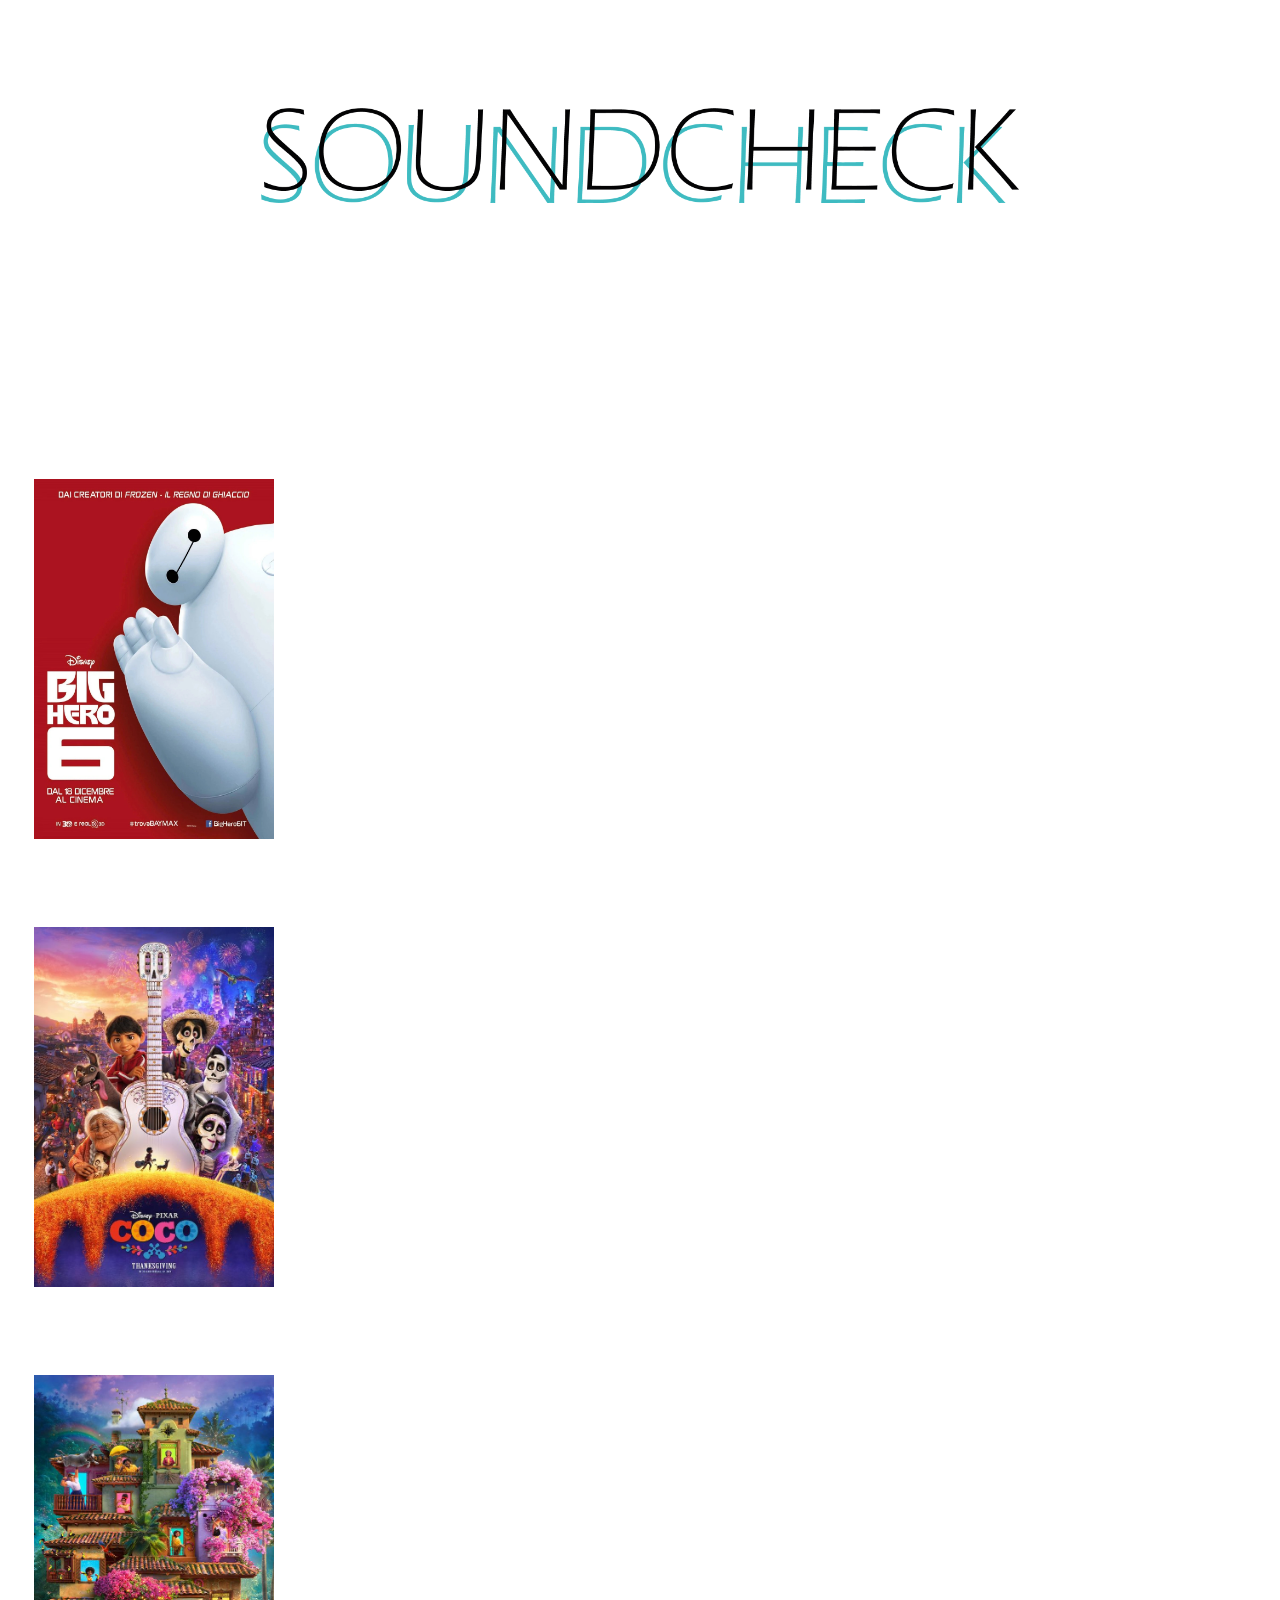
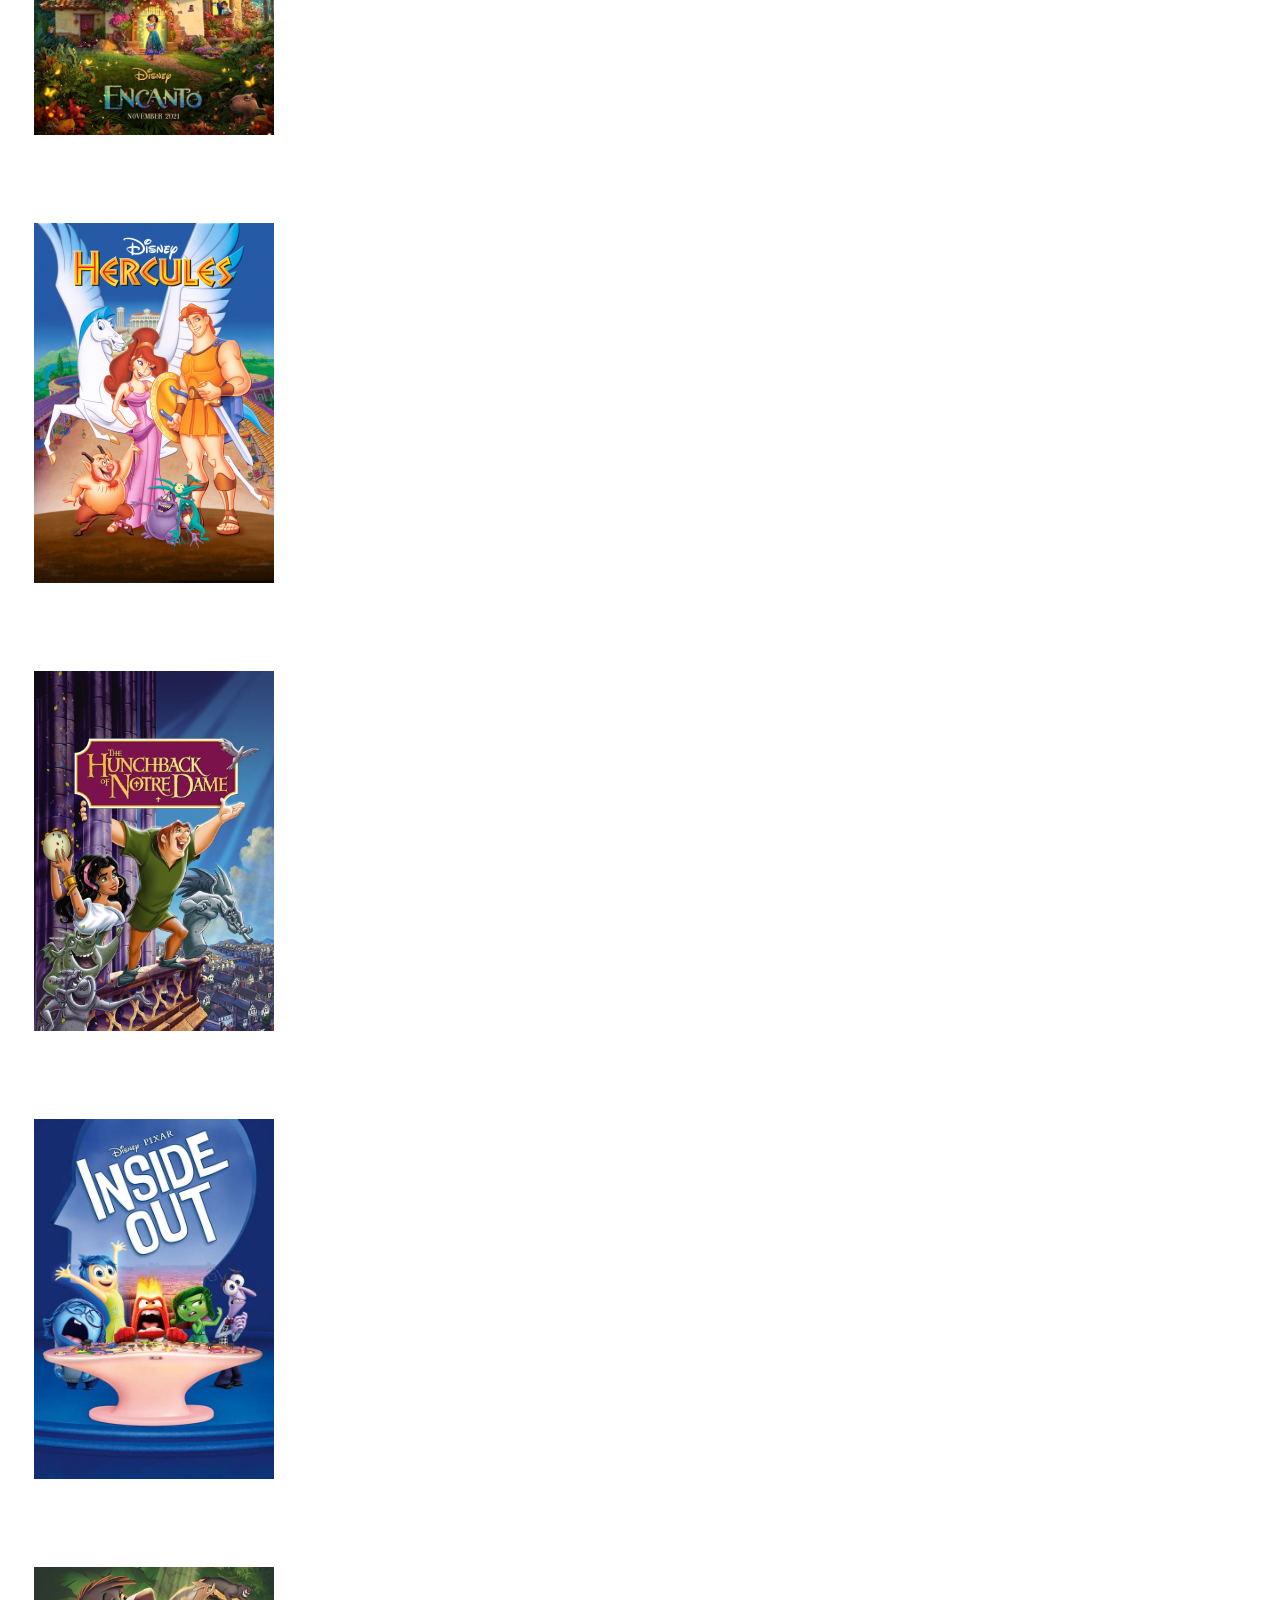
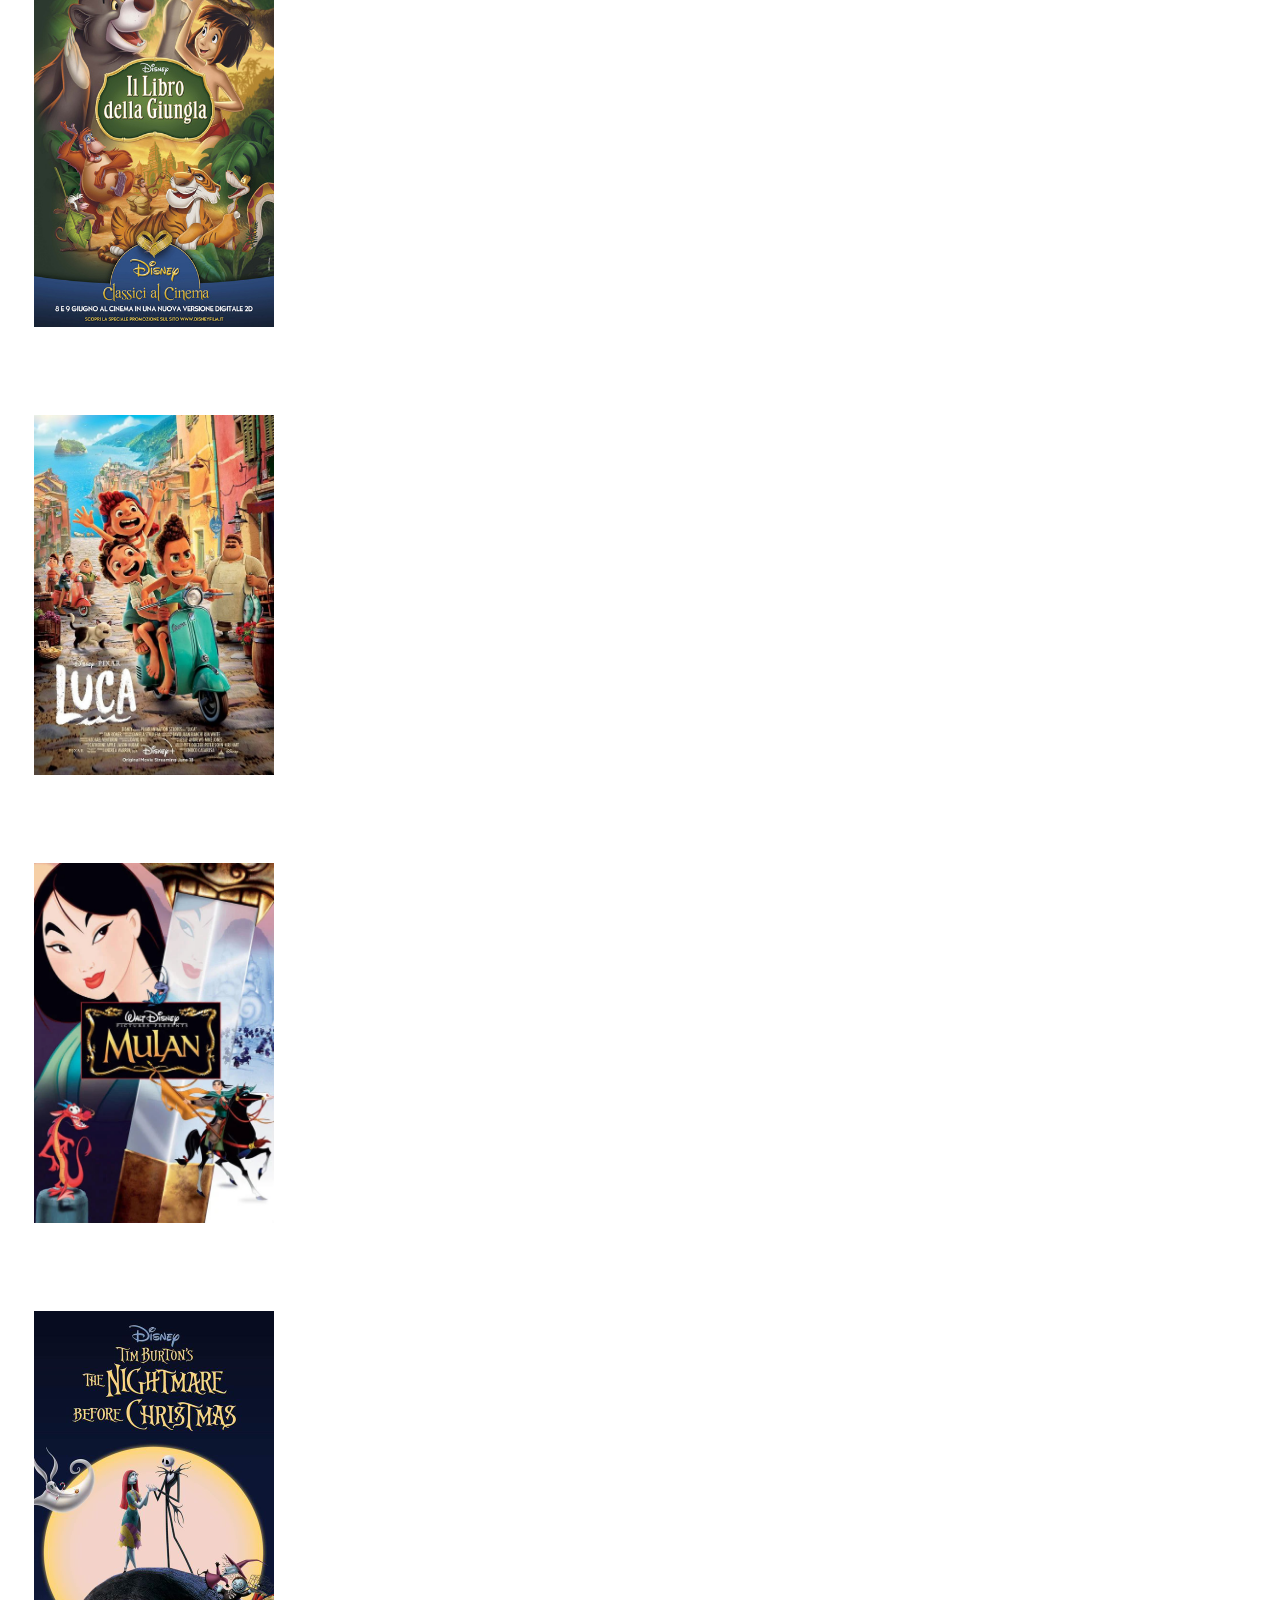
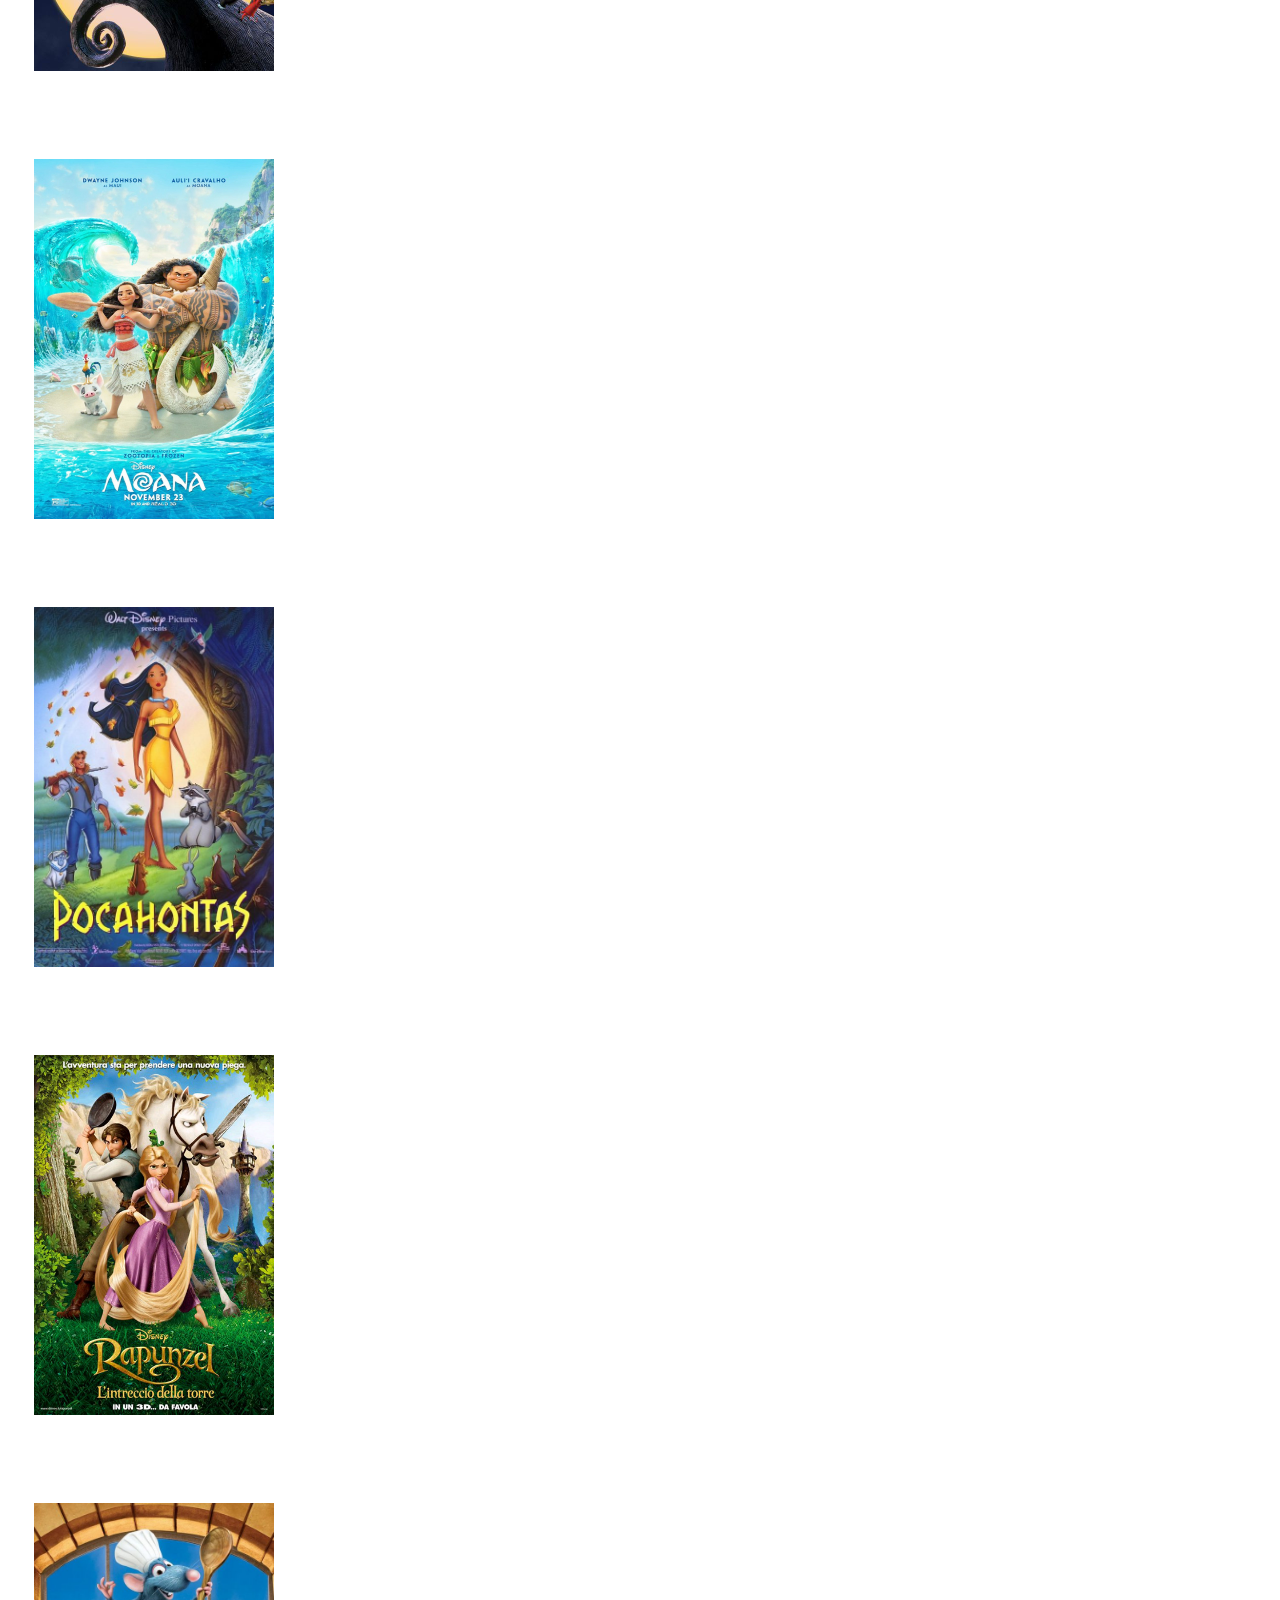
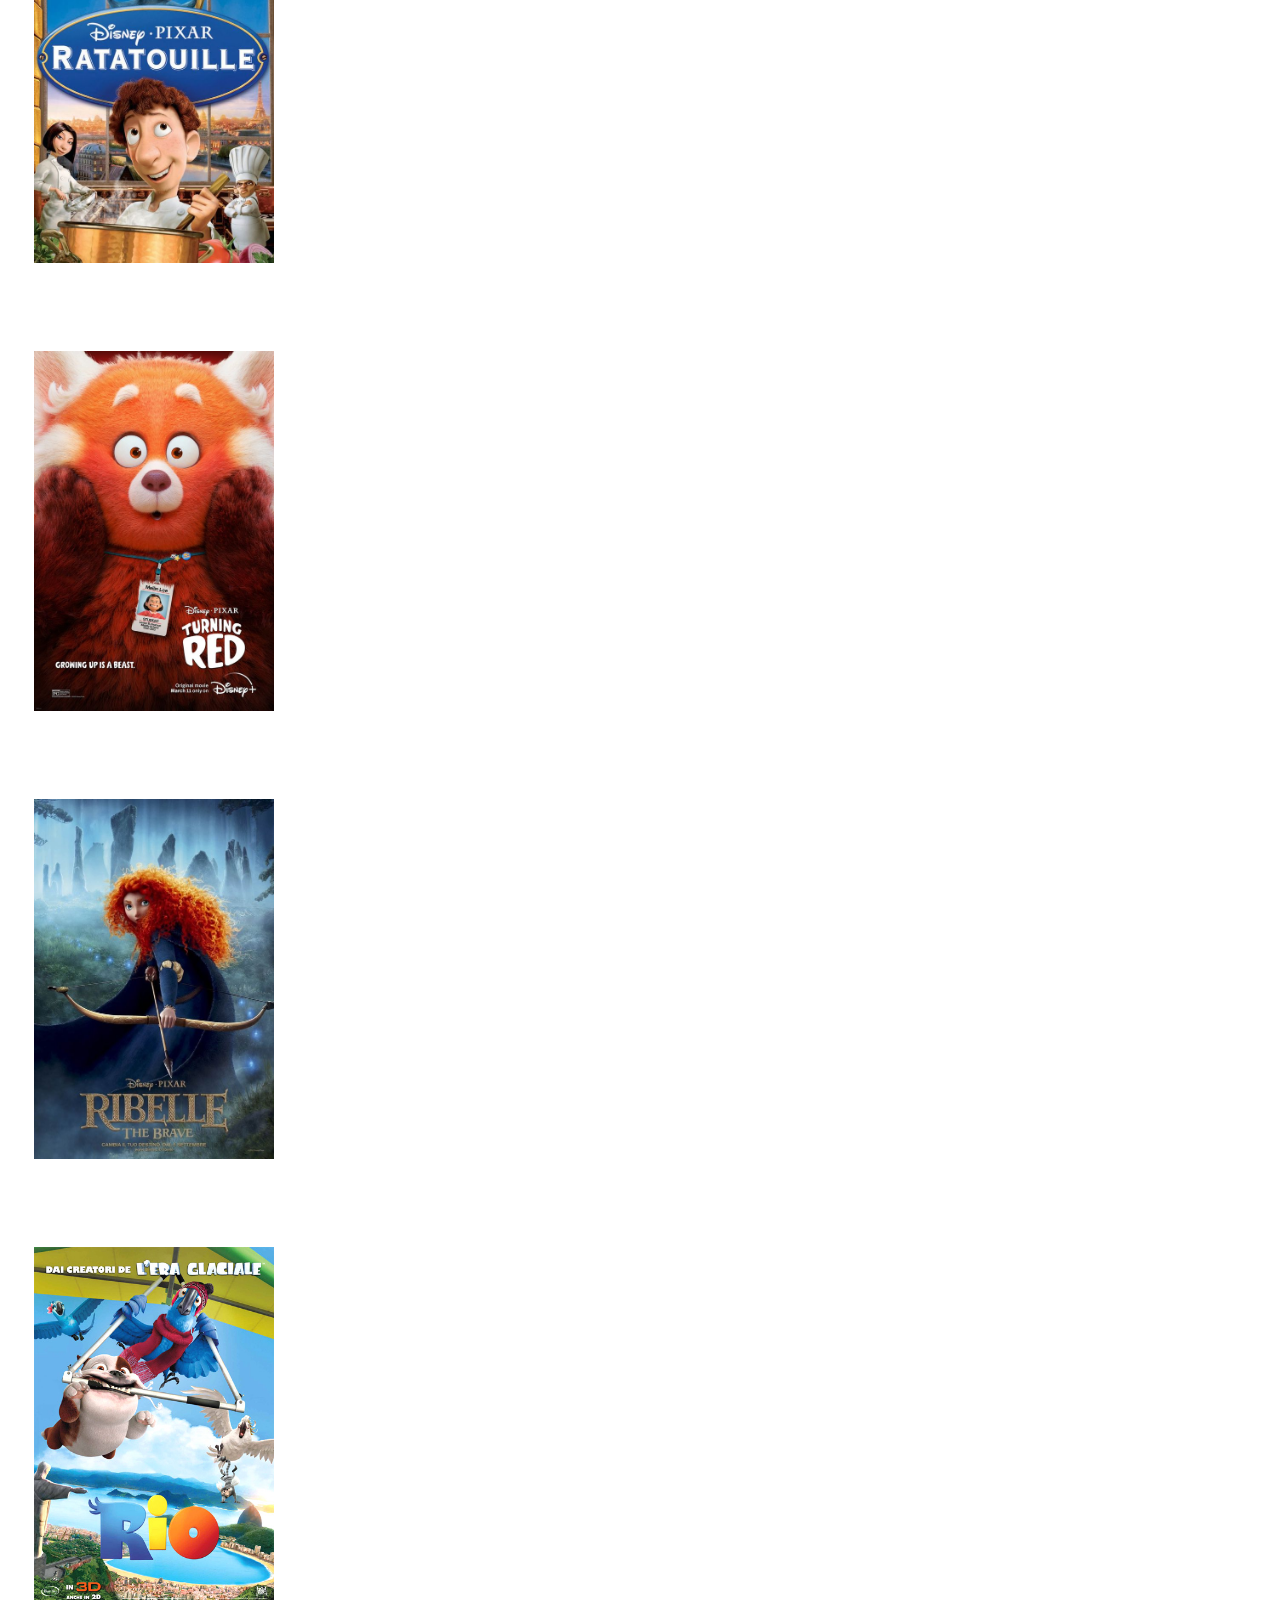
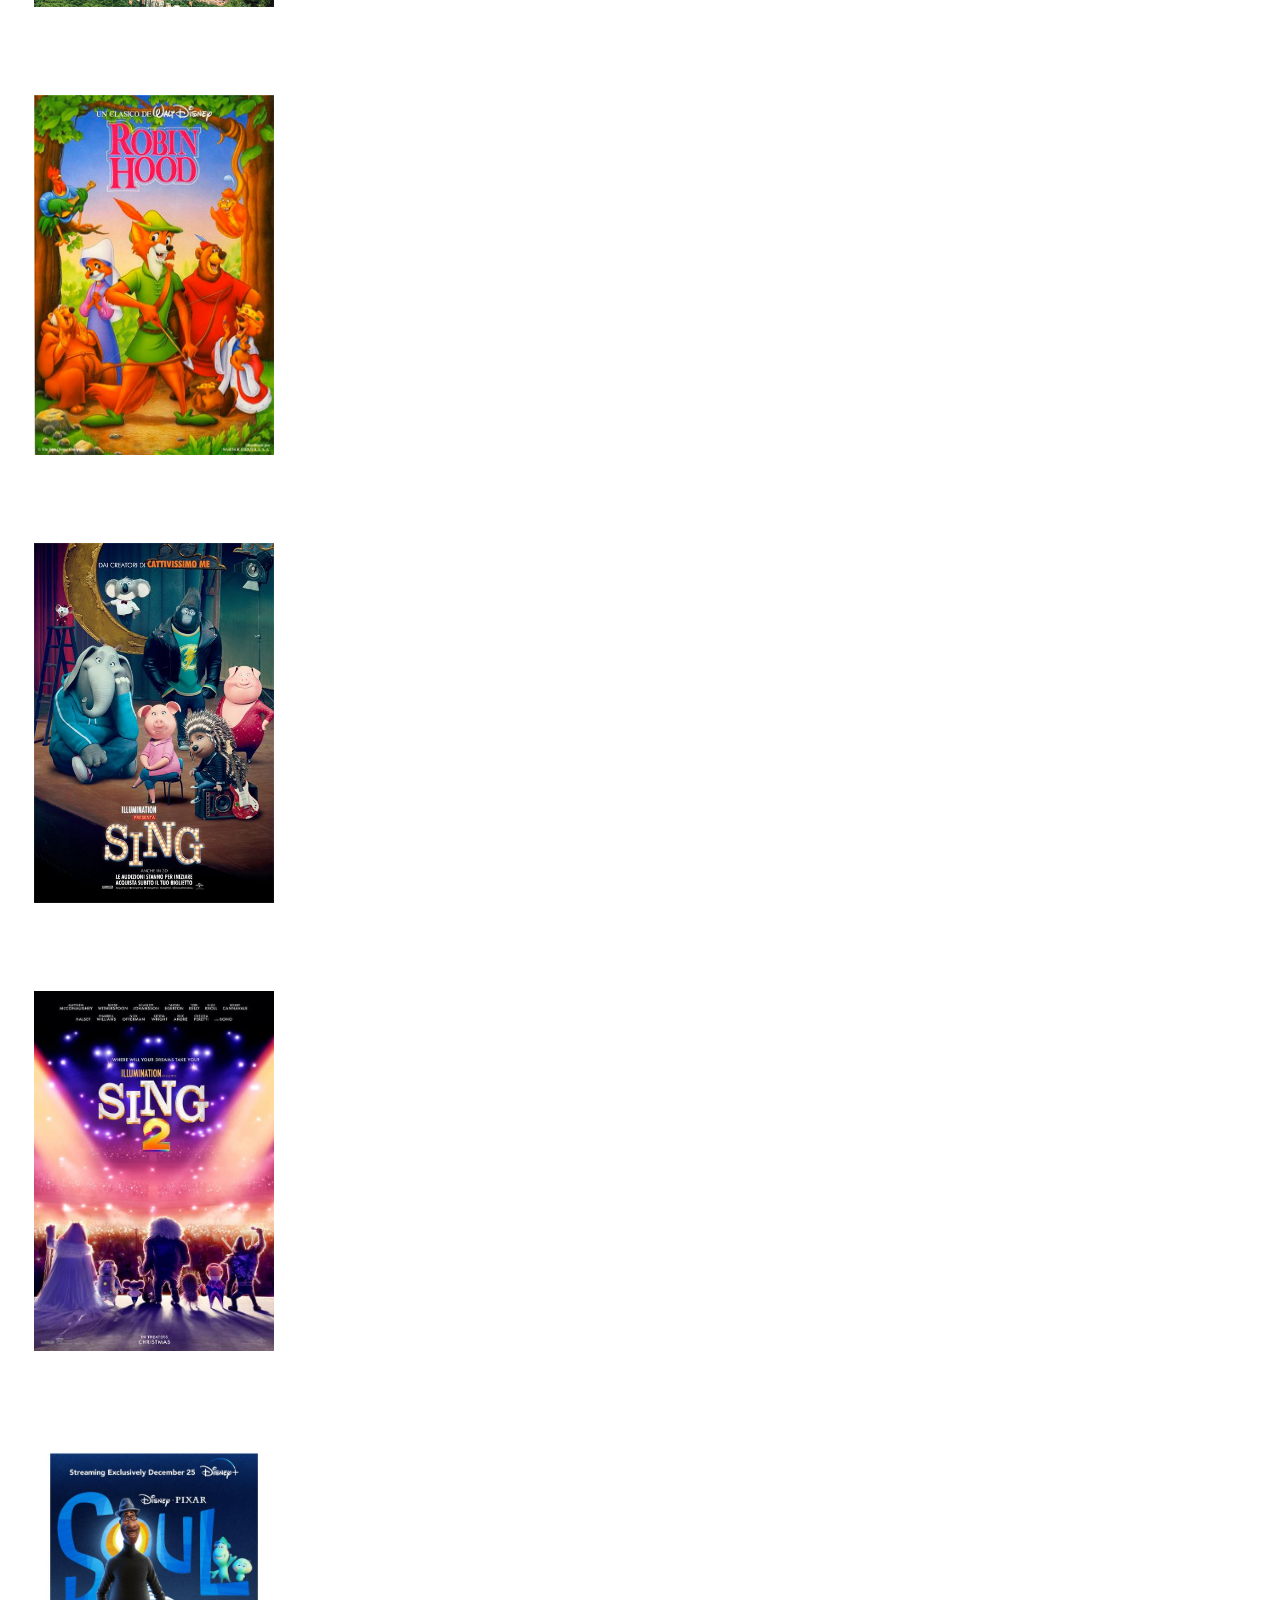
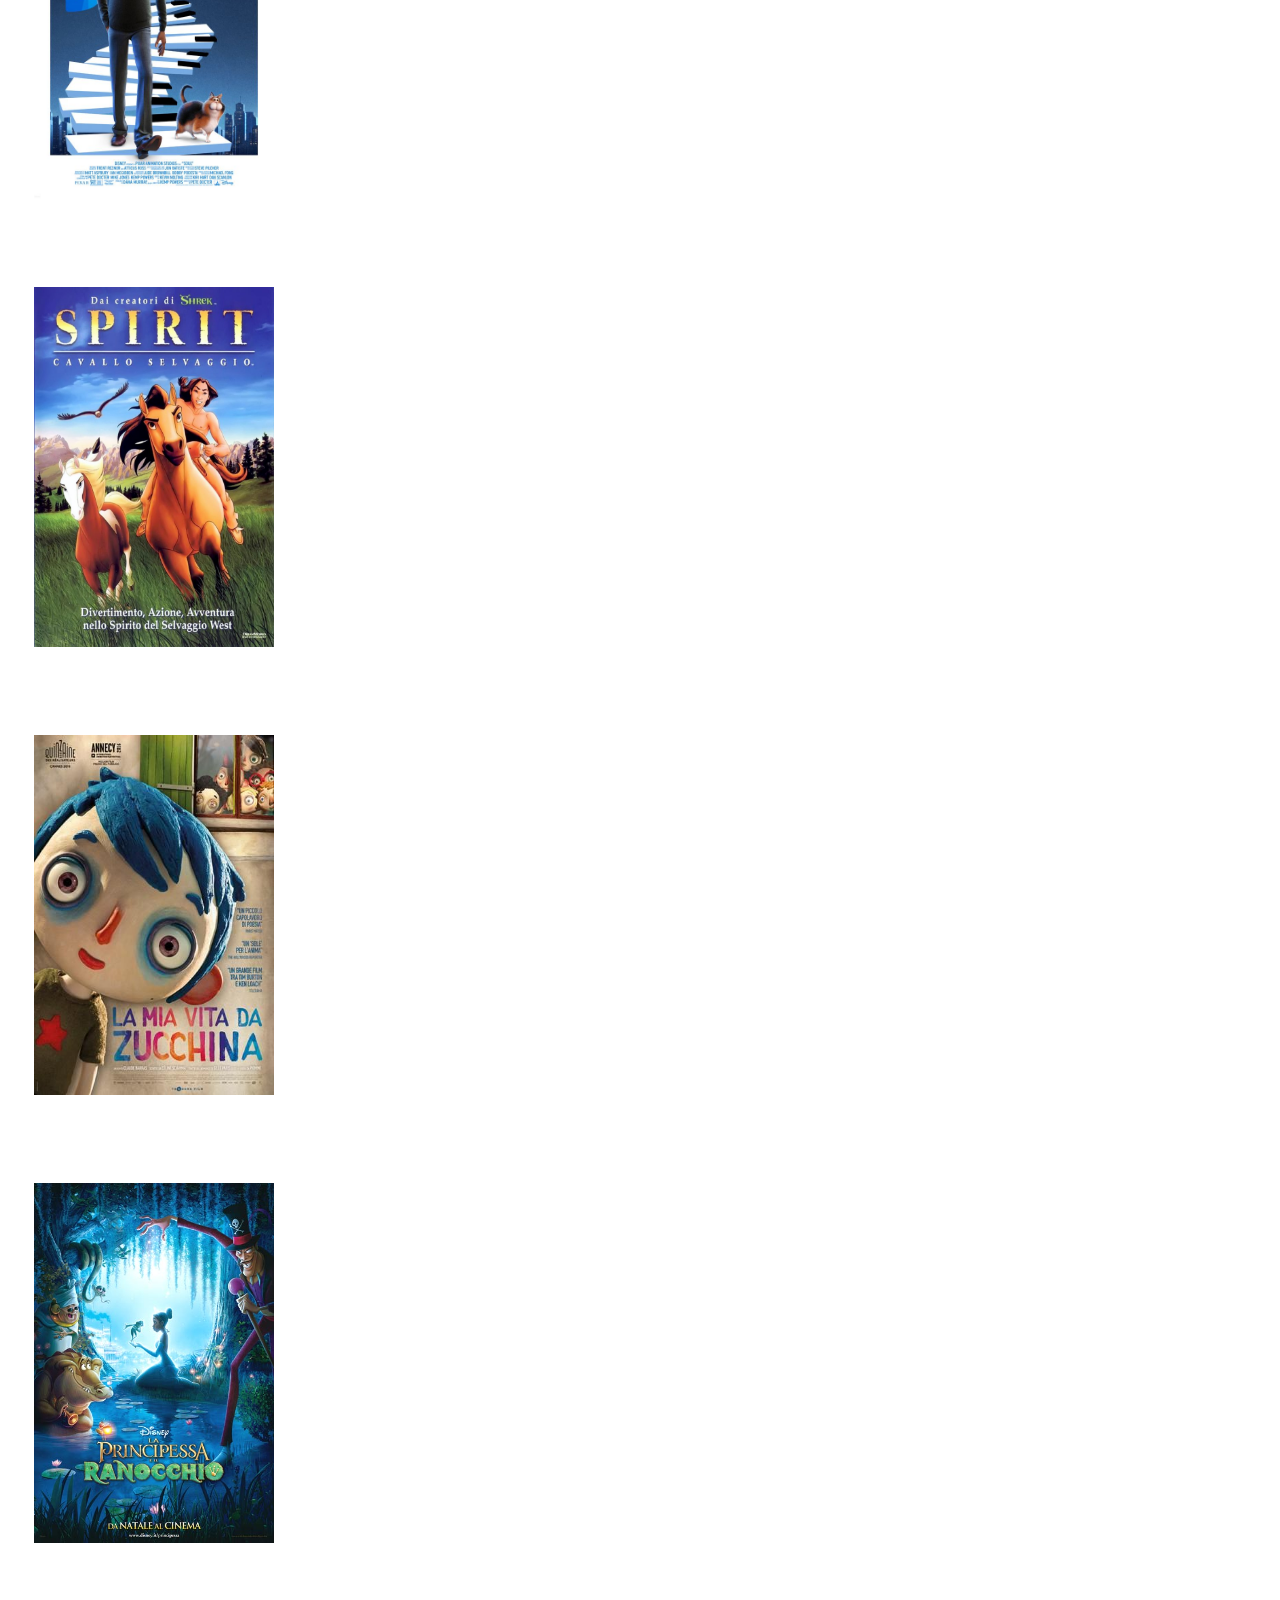
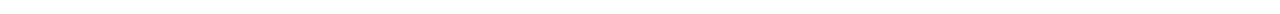
<file: pages/animazione.html>
<!doctype html>
<html lang="ita">
<head>
	<meta charset="utf-8">
	<meta name="viewport" content="width=device-width, initial-scale=1">
	<link rel= "stylesheet" type="text/css" href="../css/style.css">
	<title> sound check </title>
	<link href="https://cdn.jsdelivr.net/npm/bootstrap@5.2.0-beta1/dist/css/bootstrap.min.css" rel="stylesheet" integrity="sha384-0evHe/X+R7YkIZDRvuzKMRqM+OrBnVFBL6DOitfPri4tjfHxaWutUpFmBp4vmVor" crossorigin="anonymous">
</head>
<body>
	
	<a href="../index.html">
		<img id="homeimage" src="../images/logo/logo.png"/>
	</a>

	<div class="row">
		<div class="col text-center">
			<h4 class="title-section">animazione</h4>
		</div>
	</div>

	<div class="container">
		<div class="row align-items-start">
			
			<div class="col">
				<a href="https://open.spotify.com/playlist/410IDr7WLXW35f1JmMd2ni?si=c8ed76a3f2f54a06" target="_blank" rel="noopener noreferrer">
					<img class="locandina" src="../images/imganimazione/bighero6.jpg"/>
				</a>
			</div>
			<div class="col">
				<a href="https://open.spotify.com/playlist/656TH9CzCtnhlCEAeyYVzj?si=137e56e8cccb4a6a" target="_blank" rel="noopener noreferrer">
					<img class="locandina" src="../images/imganimazione/coco.jpg"/>
				</a>
			</div>
			<div class="col">
				<a href="https://open.spotify.com/playlist/1SqD3QTfyIAO5L15rPCoeX?si=d04b9ca78f8c4d59" target="_blank" rel="noopener noreferrer">
					<img class="locandina" src="../images/imganimazione/encanto.jpg"/>
				</a>
			</div>
			<div class="col">
				<a href="https://open.spotify.com/playlist/4HkgSopTc0pdCcFeiGuOrg?si=59ae8fabb7c6471e" target="_blank" rel="noopener noreferrer">
					<img class="locandina" src="../images/imganimazione/hercules.jpg"/>
				</a>
			</div>
			<div class="col">
				<a href="https://open.spotify.com/playlist/67lpUiHyuMb1yVFg9j0Y0Z?si=3bd1246ca1f24e89" target="_blank" rel="noopener noreferrer">
					<img class="locandina" src="../images/imganimazione/ilgobbo.jpg"/>
				</a>
			</div>
			<div class="col">
				<a href="https://open.spotify.com/playlist/6yY8TcK6OIYipRwBj4SDsw?si=3ceb869267ca4633" target="_blank" rel="noopener noreferrer">
					<img class="locandina" src="../images/imganimazione/insideout.jpg"/>
				</a>
			</div>
			<div class="col">
				<a href="https://open.spotify.com/playlist/2PVBaT5WKdCAkvVe43Hjhs?si=4f8027f4734246c4" target="_blank" rel="noopener noreferrer">
					<img class="locandina" src="../images/imganimazione/librodellagiungla.jpg"/>
				</a>
			</div>
			<div class="col">
				<a href="https://open.spotify.com/playlist/50S2r3j87Unn4mfWrnGDLk?si=853a1213e5ef4caf" target="_blank" rel="noopener noreferrer">
					<img class="locandina" src="../images/imganimazione/luca.jpg"/>
				</a>
			</div>
			<div class="col">
				<a href="https://open.spotify.com/playlist/2iURxm7cQaJxuFBRG6pMOv?si=b8b87a4962da49d1" target="_blank" rel="noopener noreferrer">
					<img class="locandina" src="../images/imganimazione/mulan.jpg"/>
				</a>
			</div>
			<div class="col">
				<a href="https://open.spotify.com/playlist/4LTHo0wrPZLJx7Us5GKIw8?si=e867b45ec26e4776" target="_blank" rel="noopener noreferrer">
					<img class="locandina" src="../images/imganimazione/nightmare.jpg"/>
				</a>
			</div>
			<div class="col">
				<a href="https://open.spotify.com/playlist/0yHih7AAFWkvZPlYZLwY0w?si=eeb7280b0be14df9" target="_blank" rel="noopener noreferrer">
					<img class="locandina" src="../images/imganimazione/oceania.jpg"/>
				</a>
			</div>
			<div class="col">
				<a href="https://open.spotify.com/playlist/3nzBhj7npWKfxHvZa5gW6p?si=582bc5a44d6b4a71" target="_blank" rel="noopener noreferrer">
					<img class="locandina" src="../images/imganimazione/pocahontas.jpg"/>
				</a>
			</div>
			<div class="col">
				<a href="https://open.spotify.com/playlist/2sVsOM1sSZZbckVQ4YnD9b?si=e6521cfe48944477" target="_blank" rel="noopener noreferrer">
					<img class="locandina" src="../images/imganimazione/rapunzel.jpg"/>
				</a>
			</div>
			<div class="col">
				<a href="https://open.spotify.com/playlist/22d8bSlUqqstszUHUnI3sn?si=c5be5056a09a4f72" target="_blank" rel="noopener noreferrer">
					<img class="locandina" src="../images/imganimazione/ratatouille.jpg"/>
				</a>
			</div>
			<div class="col">
				<a href="https://open.spotify.com/playlist/3jtdlei4YQp1xifxUutJi0?si=ac80d11748b04e28" target="_blank" rel="noopener noreferrer">
					<img class="locandina" src="../images/imganimazione/red.jpg"/>
				</a>
			</div>
			<div class="col">
				<a href="https://open.spotify.com/playlist/1PNqcjcMEAUa7KGKe91GpC?si=7a35632187e146a4" target="_blank" rel="noopener noreferrer">
					<img class="locandina" src="../images/imganimazione/ribelle.jpg"/>
				</a>
			</div>
			<div class="col">
				<a href="https://open.spotify.com/playlist/4htCO3hhji5eC2RPlMZZlB?si=daf09fdf90de4534" target="_blank" rel="noopener noreferrer">
					<img class="locandina" src="../images/imganimazione/rio.jpg"/>
				</a>
			</div>
			<div class="col">
				<a href="https://open.spotify.com/playlist/3MDzl1pfTh9hLgmm4mvfOe?si=2279cfee19d84b26" target="_blank" rel="noopener noreferrer">
					<img class="locandina" src="../images/imganimazione/robinhood.jpg"/>
				</a>
			</div>
			<div class="col">
				<a href="https://open.spotify.com/playlist/1JJmENkQvACQA11y9YdhTt?si=e159d723d2f641cf" target="_blank" rel="noopener noreferrer">
					<img class="locandina" src="../images/imganimazione/sing.jpg"/>
				</a>
			</div>
			<div class="col">
				<a href="https://open.spotify.com/playlist/2Jissm8CUvTEA91ehH2zpp?si=635515c695be44fe" target="_blank" rel="noopener noreferrer">
					<img class="locandina" src="../images/imganimazione/sing2.jpg"/>
				</a>
			</div>
			<div class="col">
				<a href="https://open.spotify.com/playlist/5EZP9Hxadr5TTKpQSxfeIw?si=8047efeac9074e5b" target="_blank" rel="noopener noreferrer">
					<img class="locandina" src="../images/imganimazione/soul.jpg"/>
				</a>
			</div>
			<div class="col">
				<a href="https://open.spotify.com/playlist/0JDY91UstcM9rL6tjXtDmM?si=3588248df2954bc1" target="_blank" rel="noopener noreferrer">
					<img class="locandina" src="../images/imganimazione/spirit.jpg"/>
				</a>
			</div>
			<div class="col">
				<a href="https://open.spotify.com/playlist/05vopakKb5LYw7c6JJfzvK?si=23032f12b8794129" target="_blank" rel="noopener noreferrer">
					<img class="locandina" src="../images/imganimazione/zucchina.jpg"/>
				</a>
			</div>
			<div class="col">
				<a href="https://open.spotify.com/playlist/3Wco56fpCBGE04Y603bhJk?si=b03d0bcd4e2048cb" target="_blank" rel="noopener noreferrer">
					<img class="locandina" src="../images/imganimazione/rana.jpg"/>
				</a>
			</div>
			
		</div>
	</div>
	
	<footer id="bottom" class="text-center fixed-bottom">	
		<div class="row">
			<div class="col-12">
				<p class="footer-sign">made by ludovica cataldo e bianca camerani</p>
			</div>
		</div>
	</footer>
	
	<script src="https://cdn.jsdelivr.net/npm/bootstrap@5.2.0-beta1/dist/js/bootstrap.bundle.min.js" integrity="sha384-pprn3073KE6tl6bjs2QrFaJGz5/SUsLqktiwsUTF55Jfv3qYSDhgCecCxMW52nD2" crossorigin="anonymous"></script>
</body>
</html>
</file>
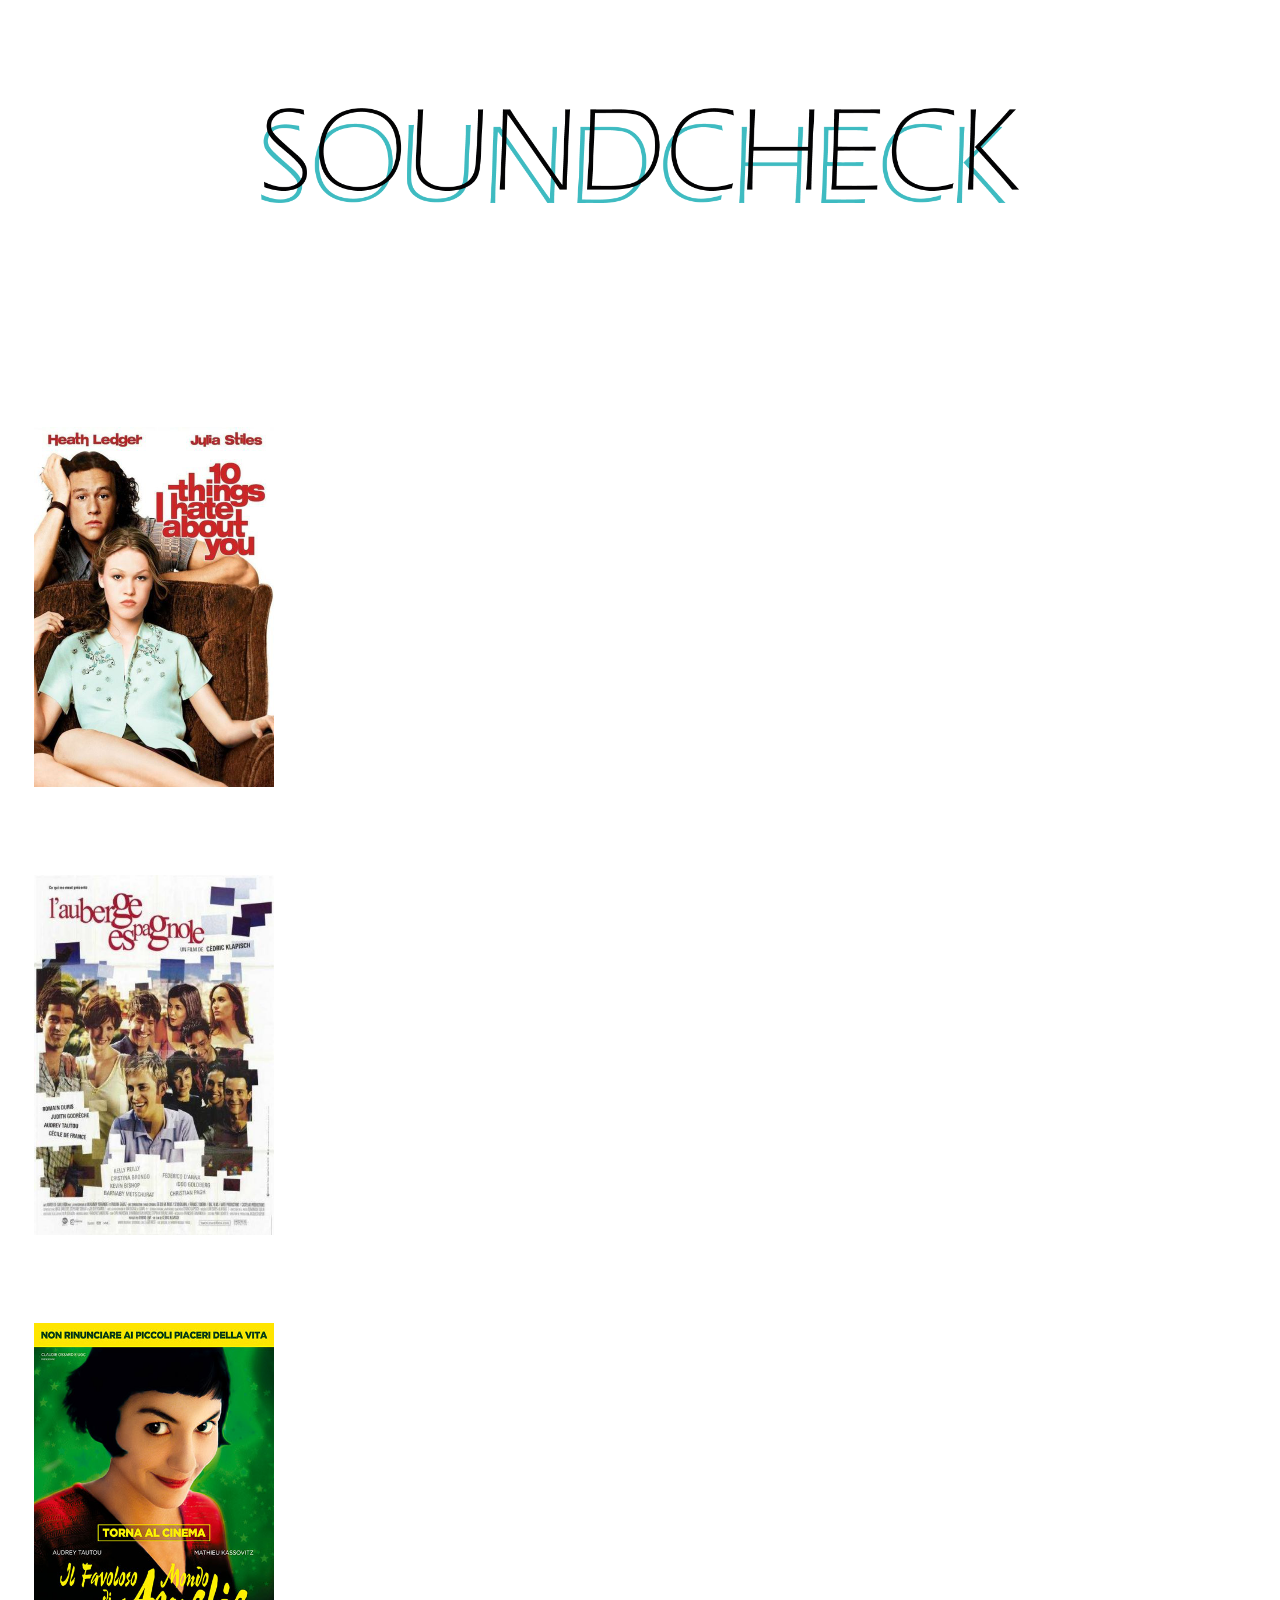
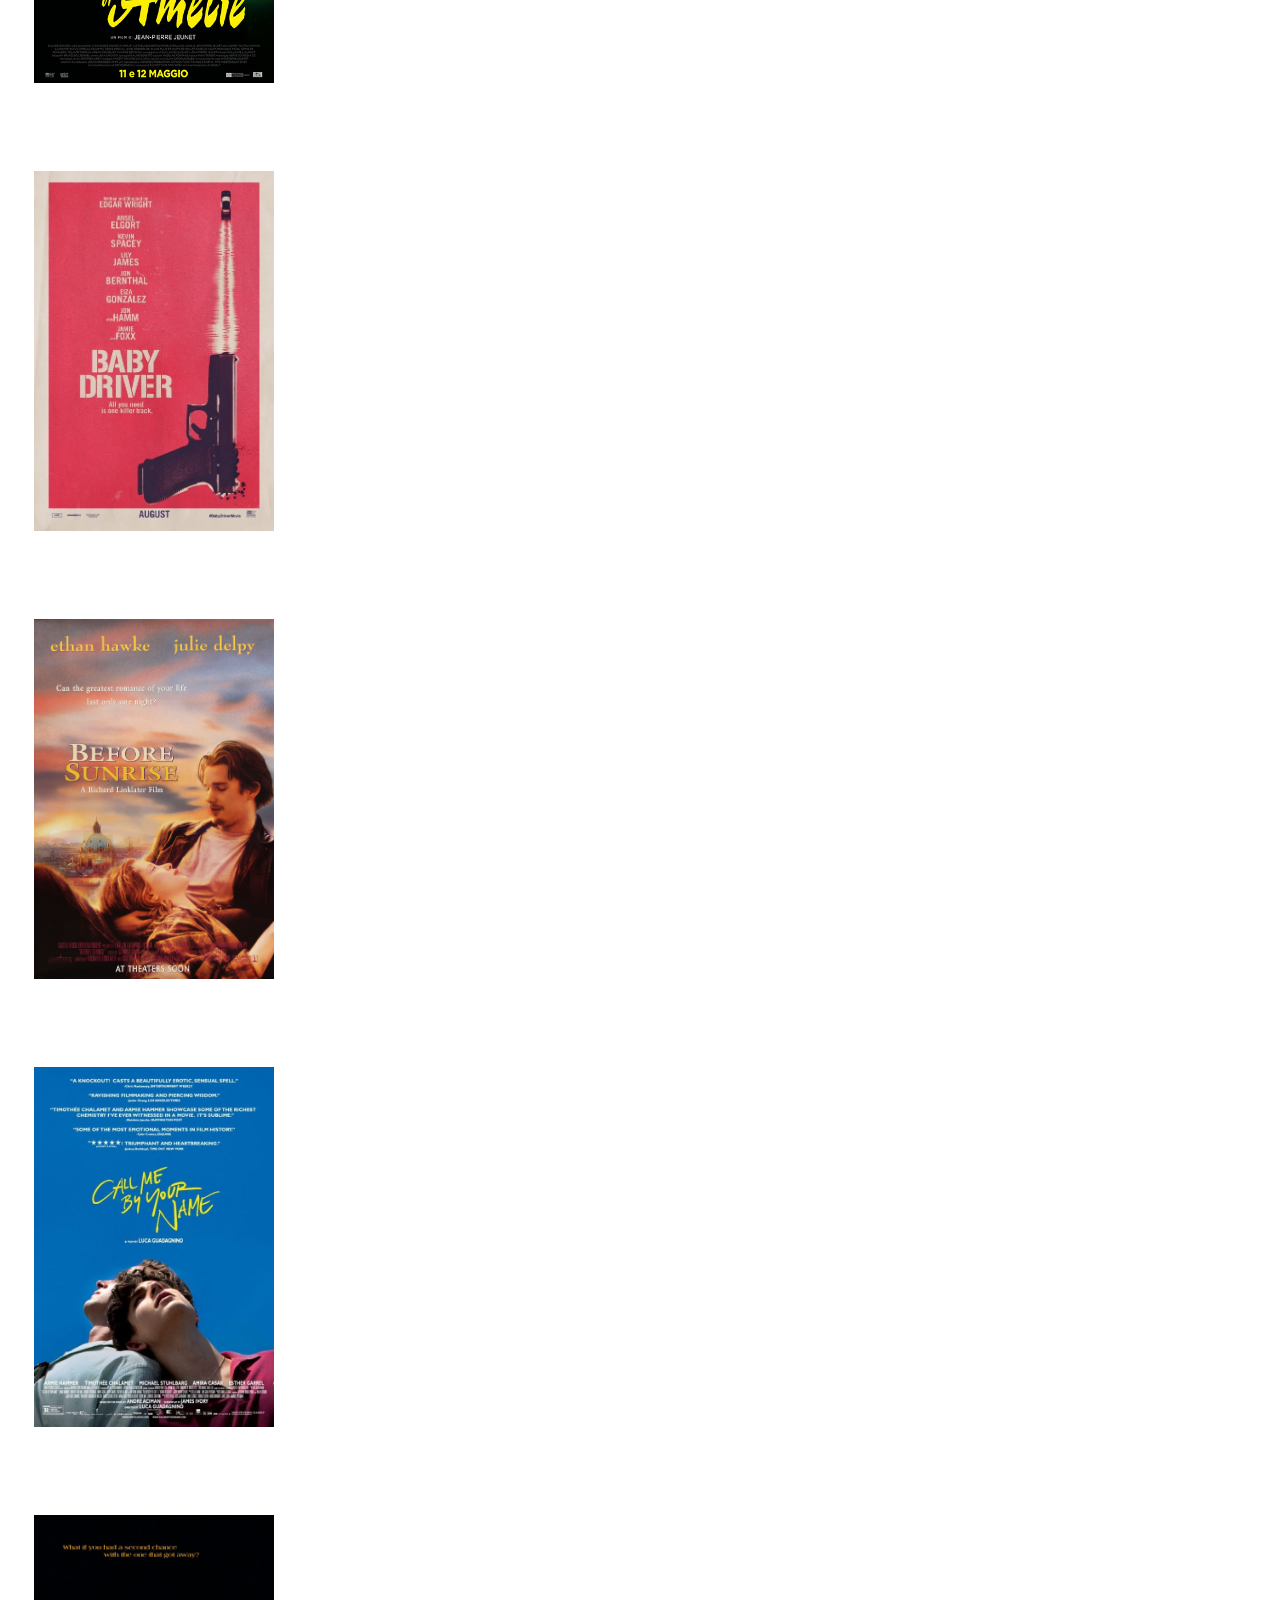
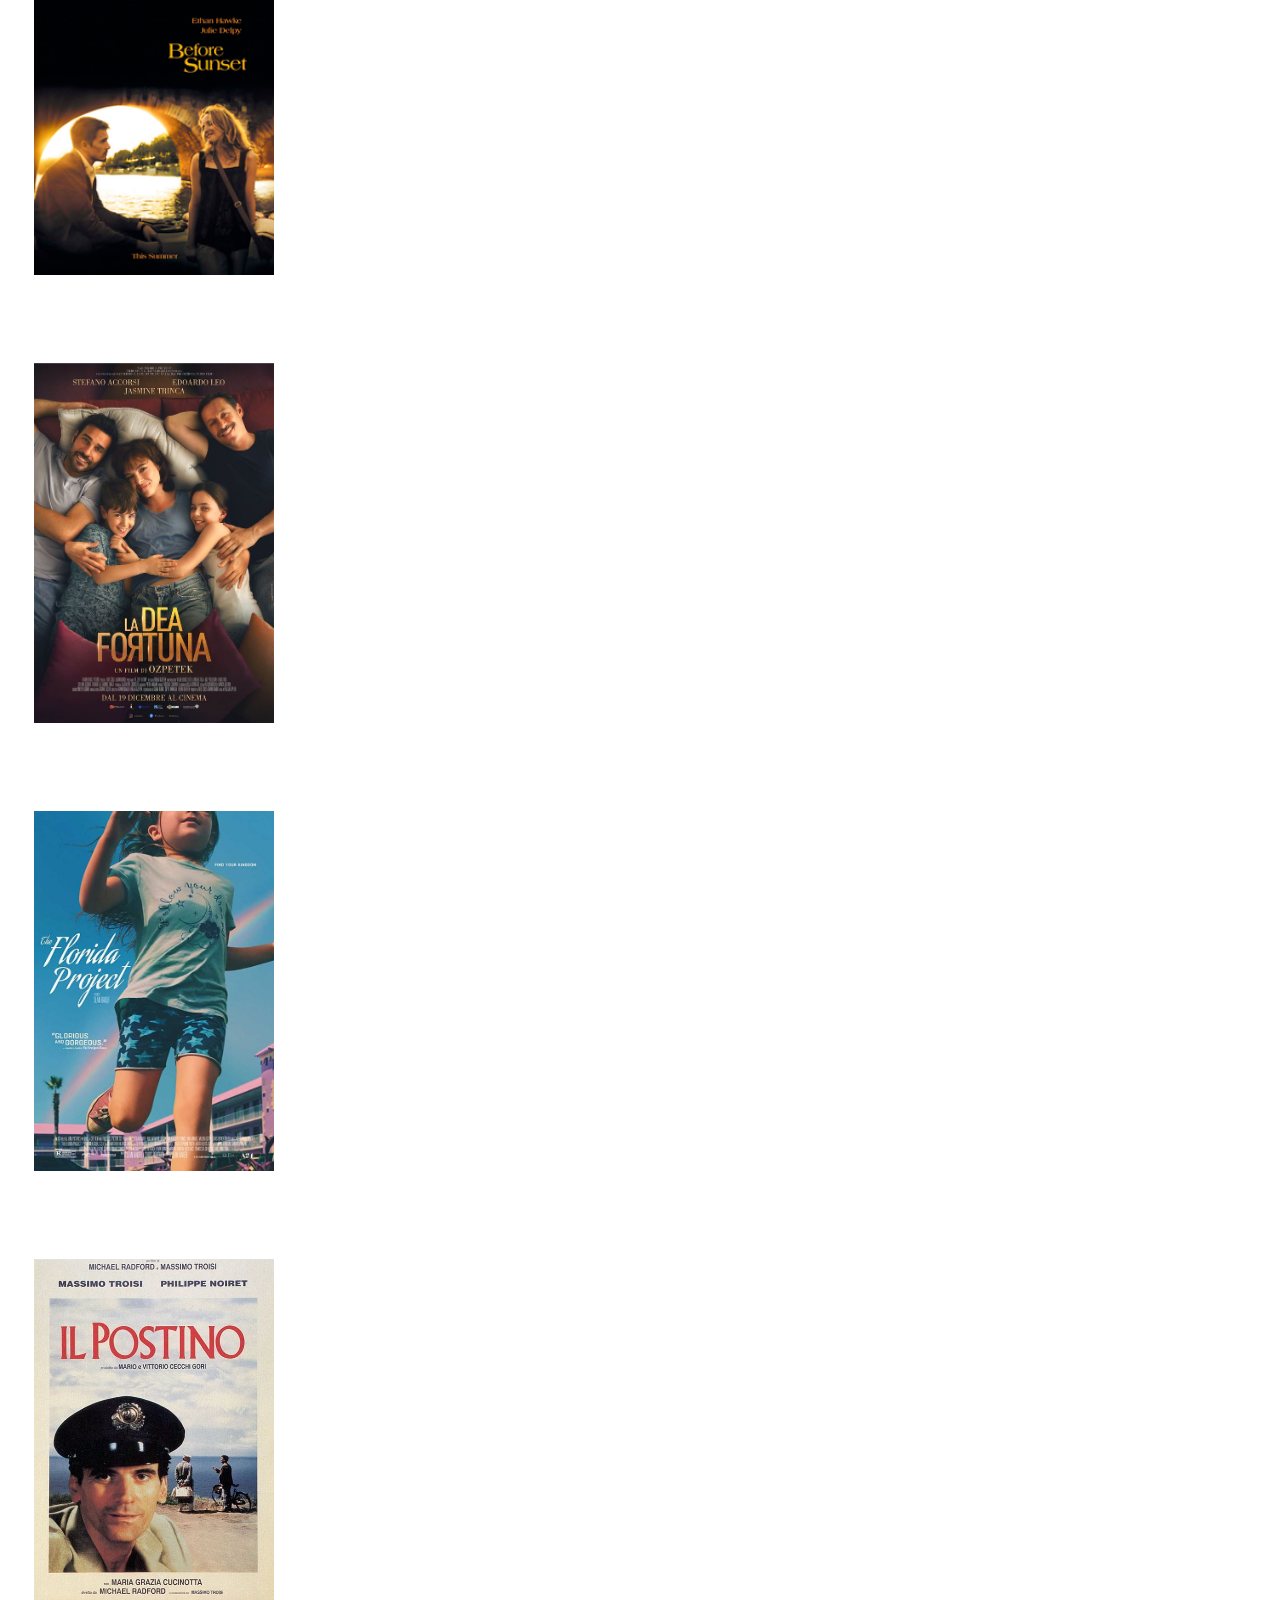
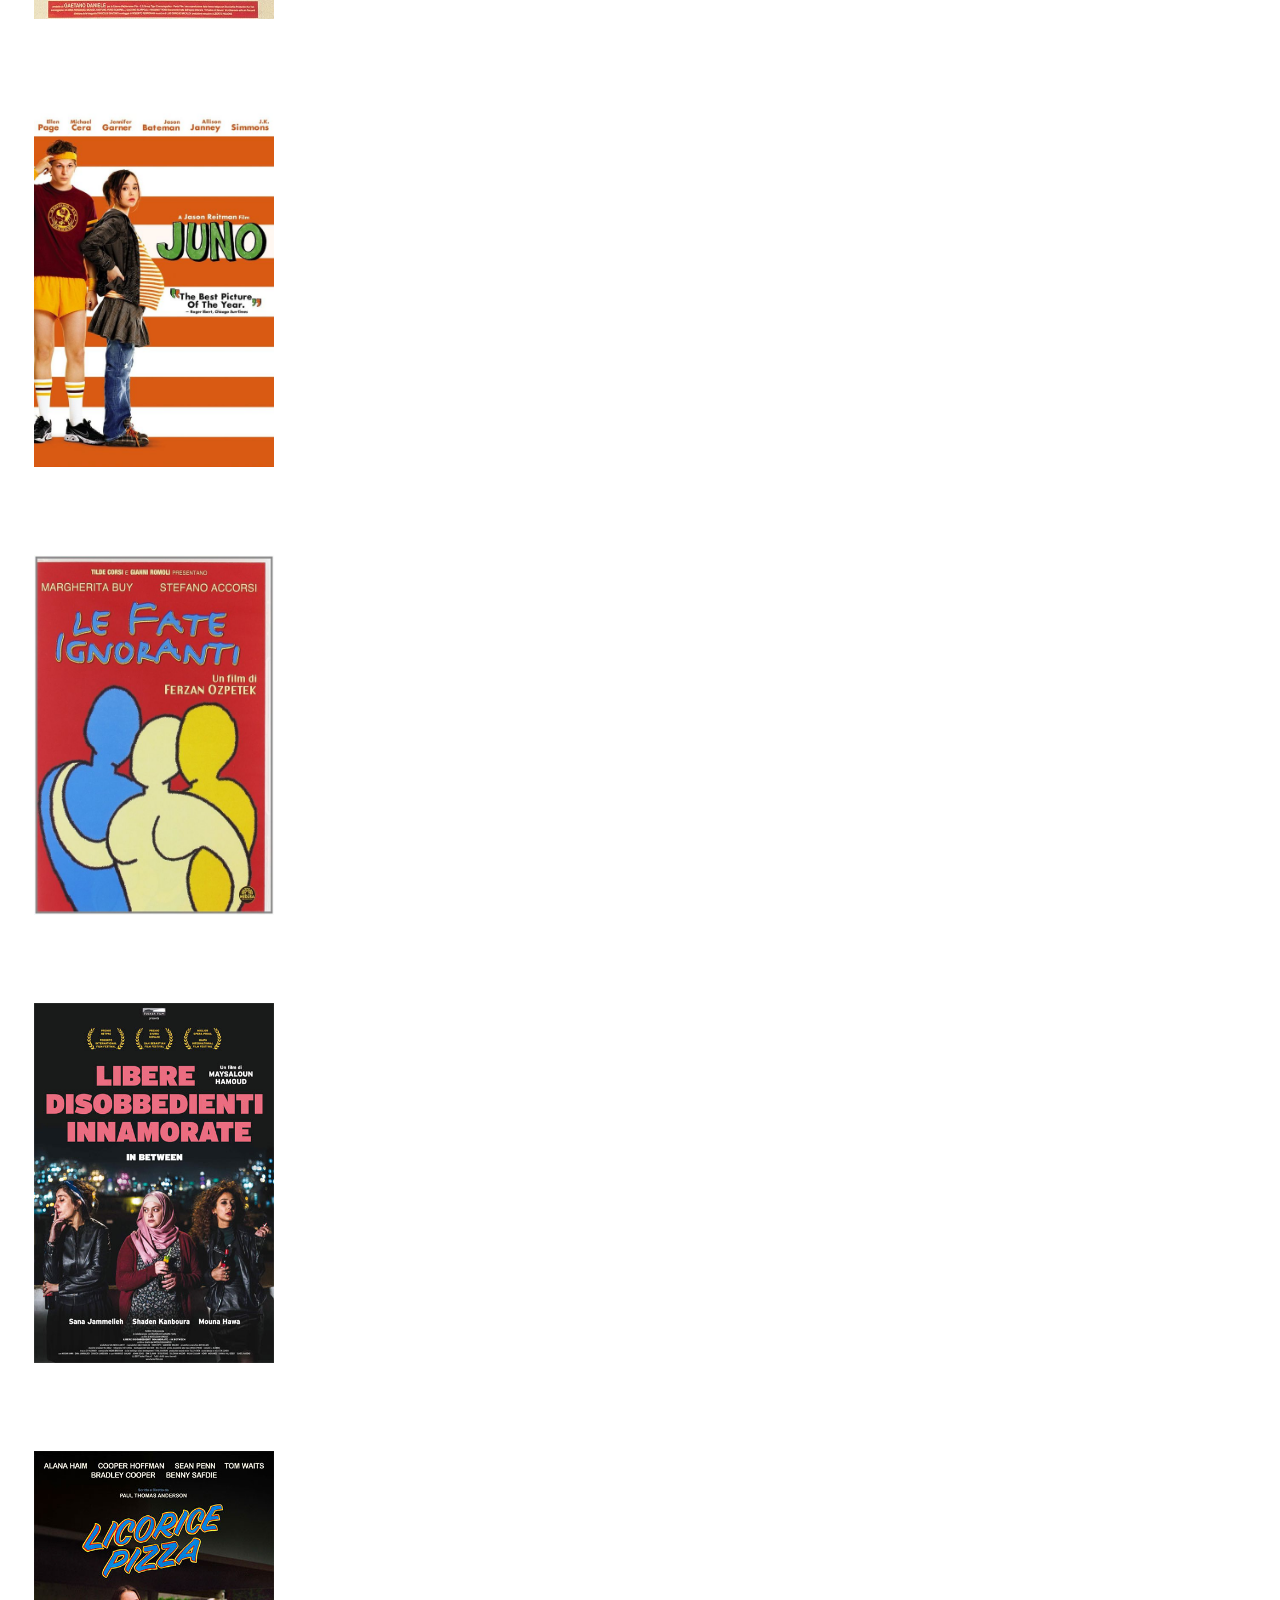
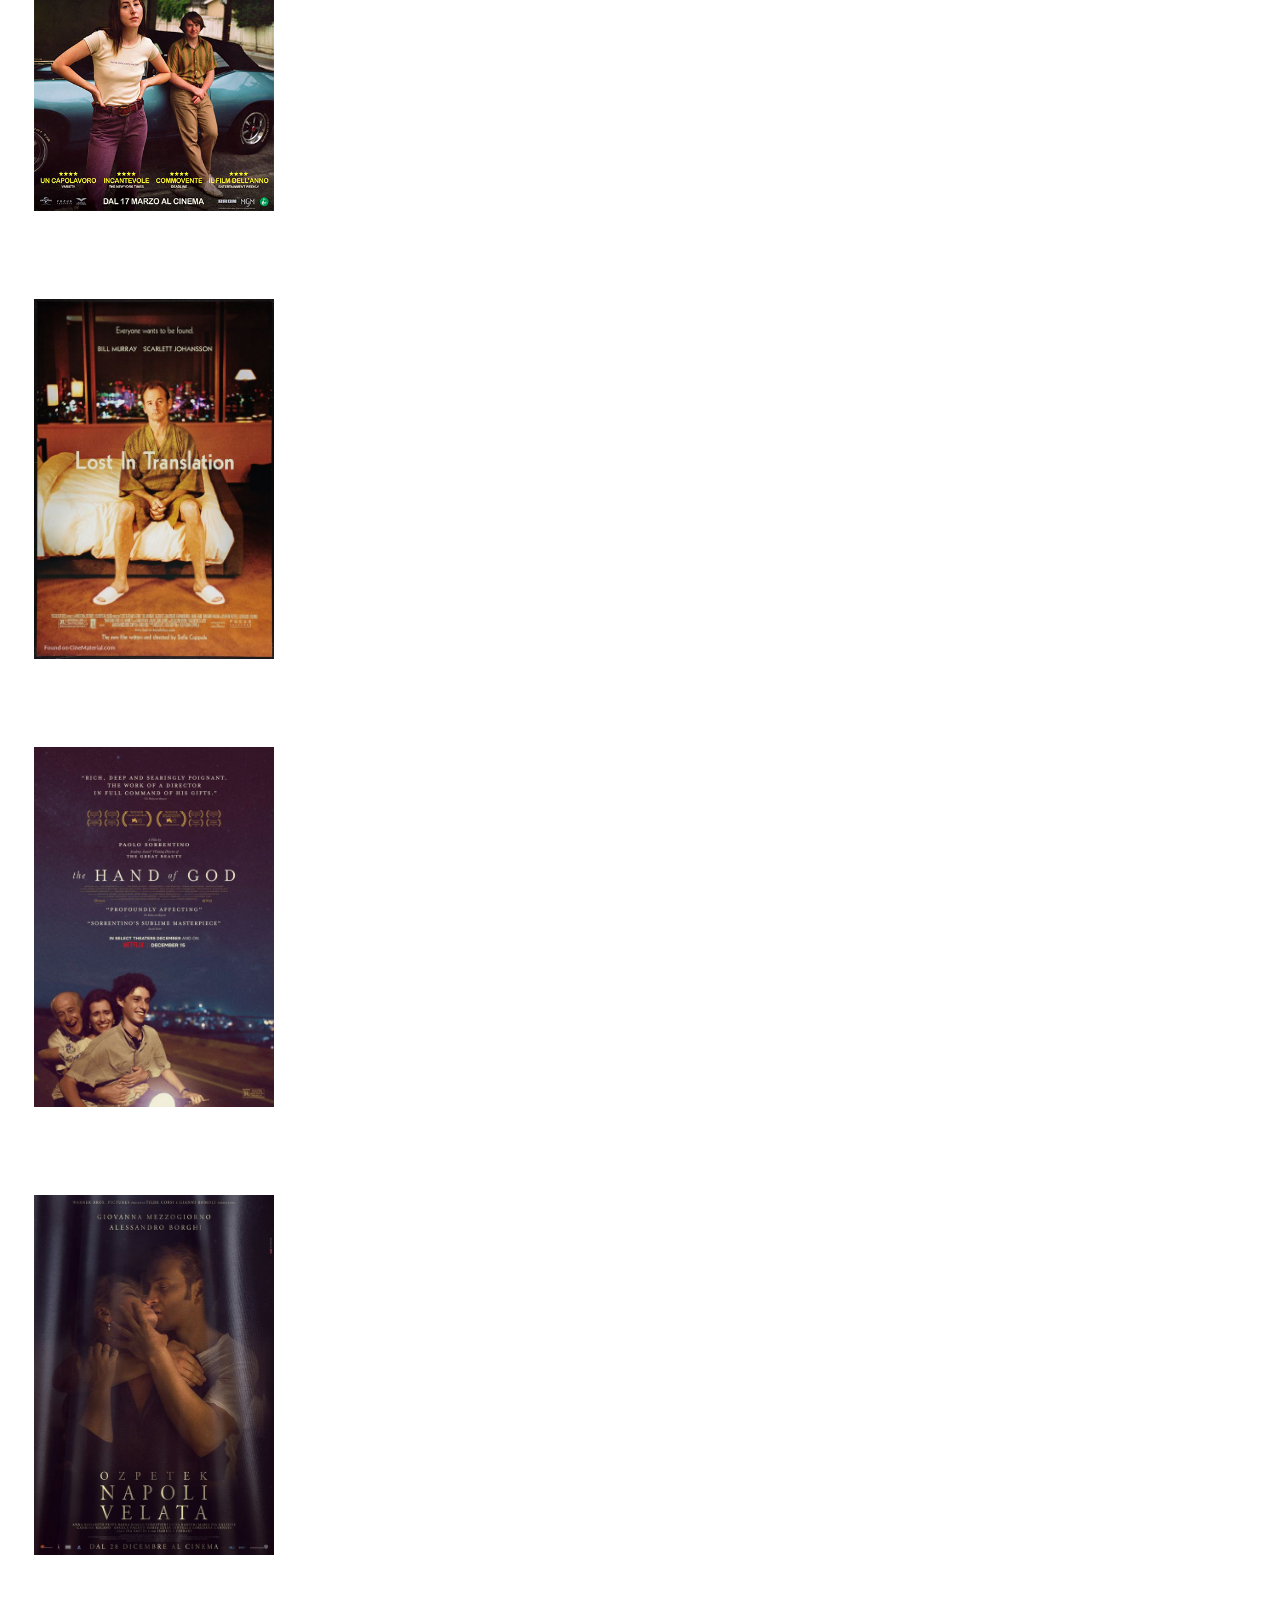
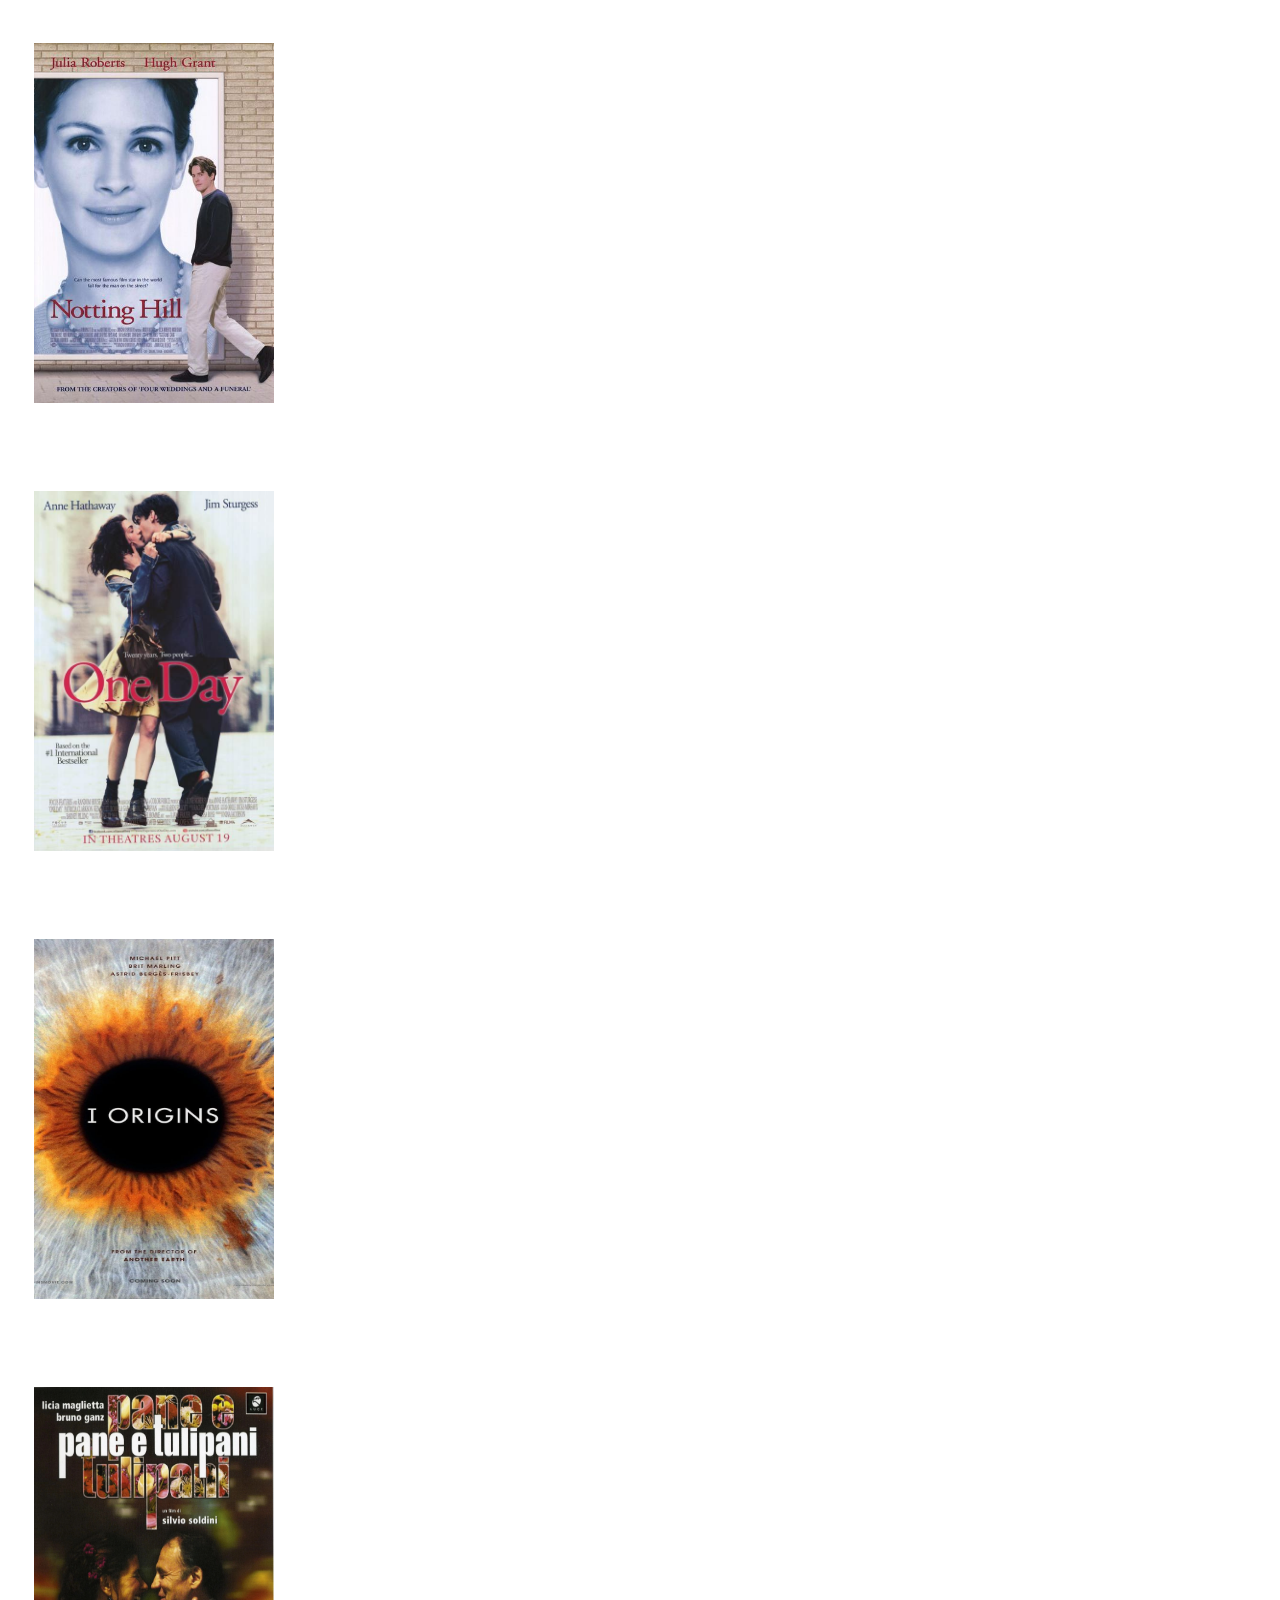
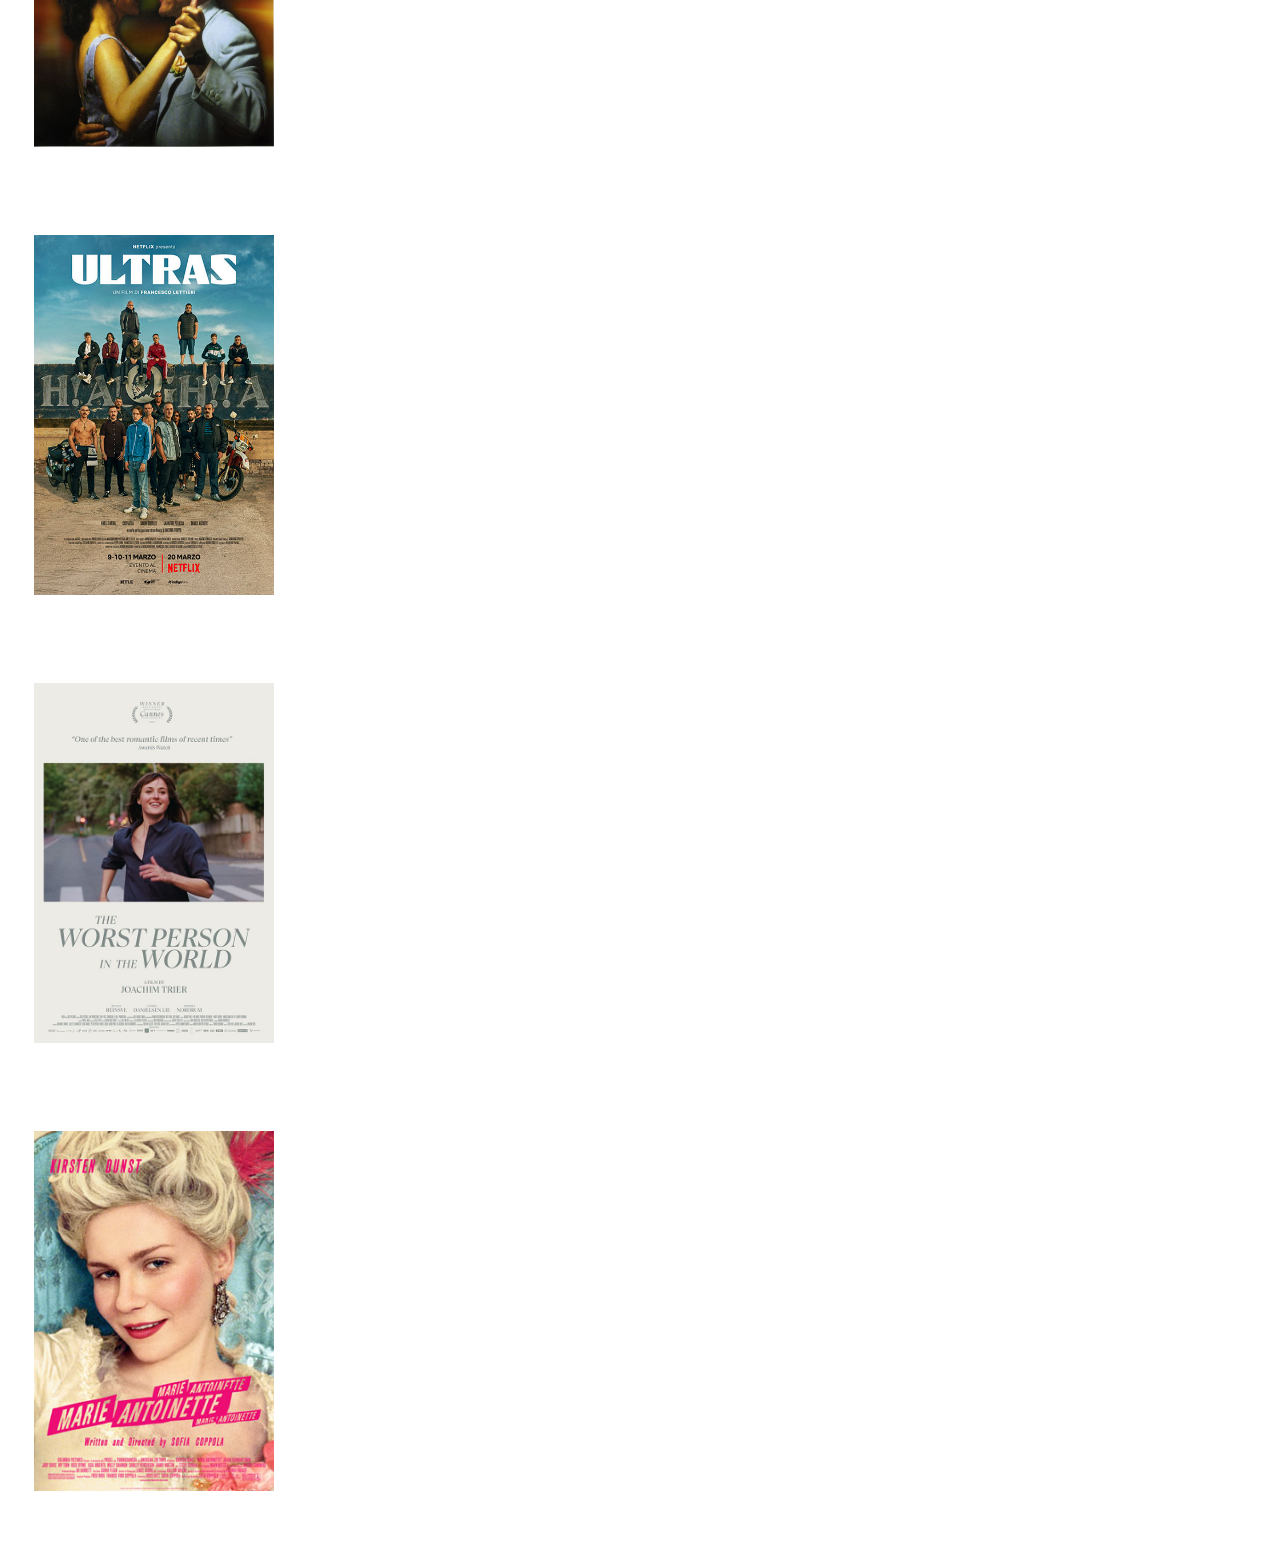
<file: pages/film.html>
<!doctype html>
<html lang="ita">
<head>
	<meta charset="utf-8">
	<meta name="viewport" content="width=device-width, initial-scale=1">
	<link rel= "stylesheet" type="text/css" href="../css/style.css">
	<title> sound check </title>
	<link href="https://cdn.jsdelivr.net/npm/bootstrap@5.2.0-beta1/dist/css/bootstrap.min.css" rel="stylesheet" integrity="sha384-0evHe/X+R7YkIZDRvuzKMRqM+OrBnVFBL6DOitfPri4tjfHxaWutUpFmBp4vmVor" crossorigin="anonymous">
</head>
<body>
	<a href="../index.html">
		<img id="homeimage" src="../images/logo/logo.png"/>
	</a>

	<div class="row">
		<div class="col text-center">
			<h1>film</h1>
		</div>
	</div>

	<div class="container">
		<div class="row align-items-start">					 
			<div class="col">
				<a href="https://open.spotify.com/playlist/0HnU2wzVBl96IJOJbZFrg7?si=15a0b86d05794fc1" target="_blank" rel="noopener noreferrer">
					<img class="locandina" src="../images/imgfilm/10cosecheodiodite.jpg"/>
				</a>
			</div>
			
			<div class="col">
				<a href="https://open.spotify.com/playlist/53q0UmZ0Ka10UgDMDT7mSm?si=9dc0eee75d844add" target="_blank" rel="noopener noreferrer">
					<img class="locandina" src="../images/imgfilm/albergospagnolo.jpg"/>
				</a>
			</div>
			<div class="col">
				<a href="https://open.spotify.com/playlist/6QOPTEOeJp4Gxi1E7WBvNK?si=e17159d0bd534818" target="_blank" rel="noopener noreferrer">
					<img class="locandina" src="../images/imgfilm/amelie.jpg"/>
				</a>
			</div>
			<div class="col">
				<a href="https://open.spotify.com/playlist/0dpHVmHZA4ZPuUo9mzwzgq?si=4d2a2fa6c0414a16" target="_blank" rel="noopener noreferrer">
					<img class="locandina" src="../images/imgfilm/babydriver.jpg"/>
				</a>
			</div>
			<div class="col">
				<a href="https://open.spotify.com/playlist/3H5sUDNtdGNBGWgfM7iQx7?si=1cd48f45b4d54809" target="_blank" rel="noopener noreferrer">
					<img class="locandina" src="../images/imgfilm/beforesunrise.jpg"/>
				</a>
			</div>
			<div class="col">
				<a href="https://open.spotify.com/playlist/2ZJsrojc4JPbHo6WbujVS7?si=8f906fe49e7d4413" target="_blank" rel="noopener noreferrer">
					<img class="locandina" src="../images/imgfilm/callme.jpg"/>
				</a>
			</div>
			<div class="col">
				<a href="https://open.spotify.com/playlist/1yxBswhs4Gd7AQHfBa9g5y?si=8485143209134601" target="_blank" rel="noopener noreferrer">
					<img class="locandina" src="../images/imgfilm/beforesunset.jpg"/>
				</a>
			</div>
			<div class="col">
				<a href="https://open.spotify.com/playlist/3UBUio578JENNkj3v3Ylri?si=17bad206c611454d" target="_blank" rel="noopener noreferrer">
					<img class="locandina" src="../images/imgfilm/deafortuna.jpg"/>
				</a>
			</div>
			<div class="col">
				<a href="https://open.spotify.com/playlist/3zK5H15UT8c1J0MXnLWo6r?si=e6dcd8316e1e48f6" target="_blank" rel="noopener noreferrer">
					<img class="locandina" src="../images/imgfilm/florida.jpg"/>
				</a>
			</div>
			<div class="col">
				<a href="https://open.spotify.com/playlist/73NuECd6XQjU64GOKbyb6P?si=ea36606150934b92" target="_blank" rel="noopener noreferrer">
					<img class="locandina" src="../images/imgfilm/ilpostino.jpg"/>
				</a>
			</div>
			<div class="col">
				<a href="https://open.spotify.com/playlist/6L70yM3oNOqegTXRRWKbuX?si=e8f3ced2b02d4d74" target="_blank" rel="noopener noreferrer">
					<img class="locandina" src="../images/imgfilm/juno.jpg"/>
				</a>
			</div>
			<div class="col">
				<a href="https://open.spotify.com/playlist/3TdRhQ1sRPAlGRHdD5yrDt?si=36869c4e210a4a31" target="_blank" rel="noopener noreferrer">
					<img class="locandina" src="../images/imgfilm/lefateignoranti.jpg"/>
				</a>
			</div>
			<div class="col">
				<a href="https://open.spotify.com/playlist/4czwXhprhMTi8shaDmUPDP?si=6d2b7373028e4942" target="_blank" rel="noopener noreferrer">
					<img class="locandina" src="../images/imgfilm/libere.jpg"/>
				</a>
			</div>
			<div class="col">
				<a href="https://open.spotify.com/playlist/6FAr2tsRQmzfcDwMXPVhfq?si=1fd16db80b5b4017" target="_blank" rel="noopener noreferrer">
					<img class="locandina" src="../images/imgfilm/licoricepizza.jpg"/>
				</a>
			</div>
			<div class="col">
				<a href="https://open.spotify.com/playlist/0ztcDEYVyVidab2CnQoQo7?si=c75a98970a0a4276" target="_blank" rel="noopener noreferrer">
					<img class="locandina" src="../images/imgfilm/lost.jpg"/>
				</a>
			</div>
			<div class="col">
				<a href="https://open.spotify.com/playlist/2o43HLxBMVKOcFUXa9wruu?si=042b9d2fde6e4a03" target="_blank" rel="noopener noreferrer">
					<img class="locandina" src="../images/imgfilm/manodidio.jpg"/>
				</a>
			</div>
			<div class="col">
				<a href="https://open.spotify.com/playlist/19X1gdANyO1HmvlnnNV5Fd?si=e76de035cd904e01" target="_blank" rel="noopener noreferrer">
					<img class="locandina" src="../images/imgfilm/napolivelata.jpg"/>
				</a>
			</div>
			<div class="col">
				<a href="https://open.spotify.com/playlist/1tZZc9y7geoWYZsY1PE49L?si=a92d3145d0734688" target="_blank" rel="noopener noreferrer">
					<img class="locandina" src="../images/imgfilm/nothinghill.jpg"/>
				</a>
			</div>
			<div class="col">
				<a href="https://open.spotify.com/playlist/4KqYvA6XGwyH3lDvnaGLLa?si=b3f43632531b44cb" target="_blank" rel="noopener noreferrer">
					<img class="locandina" src="../images/imgfilm/oneday.jpg"/>
				</a>
			</div>
			<div class="col">
				<a href="https://open.spotify.com/playlist/1iZw8qDpJMHSj8gzpgflHd?si=f845a6600181430f" target="_blank" rel="noopener noreferrer">
					<img class="locandina" src="../images/imgfilm/origins.jpg"/>
				</a>
			</div>
			<div class="col">
				<a href="https://open.spotify.com/playlist/3Ds6dSvOh8lxx9XBc97eub?si=e5032ed0155e4238" target="_blank" rel="noopener noreferrer">
					<img class="locandina" src="../images/imgfilm/panetulipani.jpg"/>
				</a>
			</div>
			<div class="col">
				<a href="https://open.spotify.com/playlist/2vPJsJD3iIlxKiIfgePUxy?si=8a9a62532f9f4f9d" target="_blank" rel="noopener noreferrer">
					<img class="locandina" src="../images/imgfilm/ultras.jpg"/>
				</a>
			</div>
			<div class="col">
				<a href="https://open.spotify.com/playlist/6gjMgv4qSEUoZGfQWnWDDH?si=fb00c1dda7ea4d29" target="_blank" rel="noopener noreferrer">
					<img class="locandina" src="../images/imgfilm/worstperson.jpg"/>
				</a>
			</div>
			<div class="col">
				<a href="https://open.spotify.com/playlist/7taz422451QvN2DYnD68GU?si=94c25ad65efe47a6" target="_blank" rel="noopener noreferrer">
					<img class="locandina" src="../images/imgfilm/marie.jpg"/>
				</a>
			</div>
			
		</div>
	</div>
	
	<footer id="bottom" class="text-center fixed-bottom">	
		<div class="row">
			<div class="col-12">
				<p class="footer-sign">made by ludovica cataldo e bianca camerani</p>
			</div>
		</div>
	</footer>
	
	<script src="https://cdn.jsdelivr.net/npm/bootstrap@5.2.0-beta1/dist/js/bootstrap.bundle.min.js" integrity="sha384-pprn3073KE6tl6bjs2QrFaJGz5/SUsLqktiwsUTF55Jfv3qYSDhgCecCxMW52nD2" crossorigin="anonymous"></script>
</body>
</html>
</file>
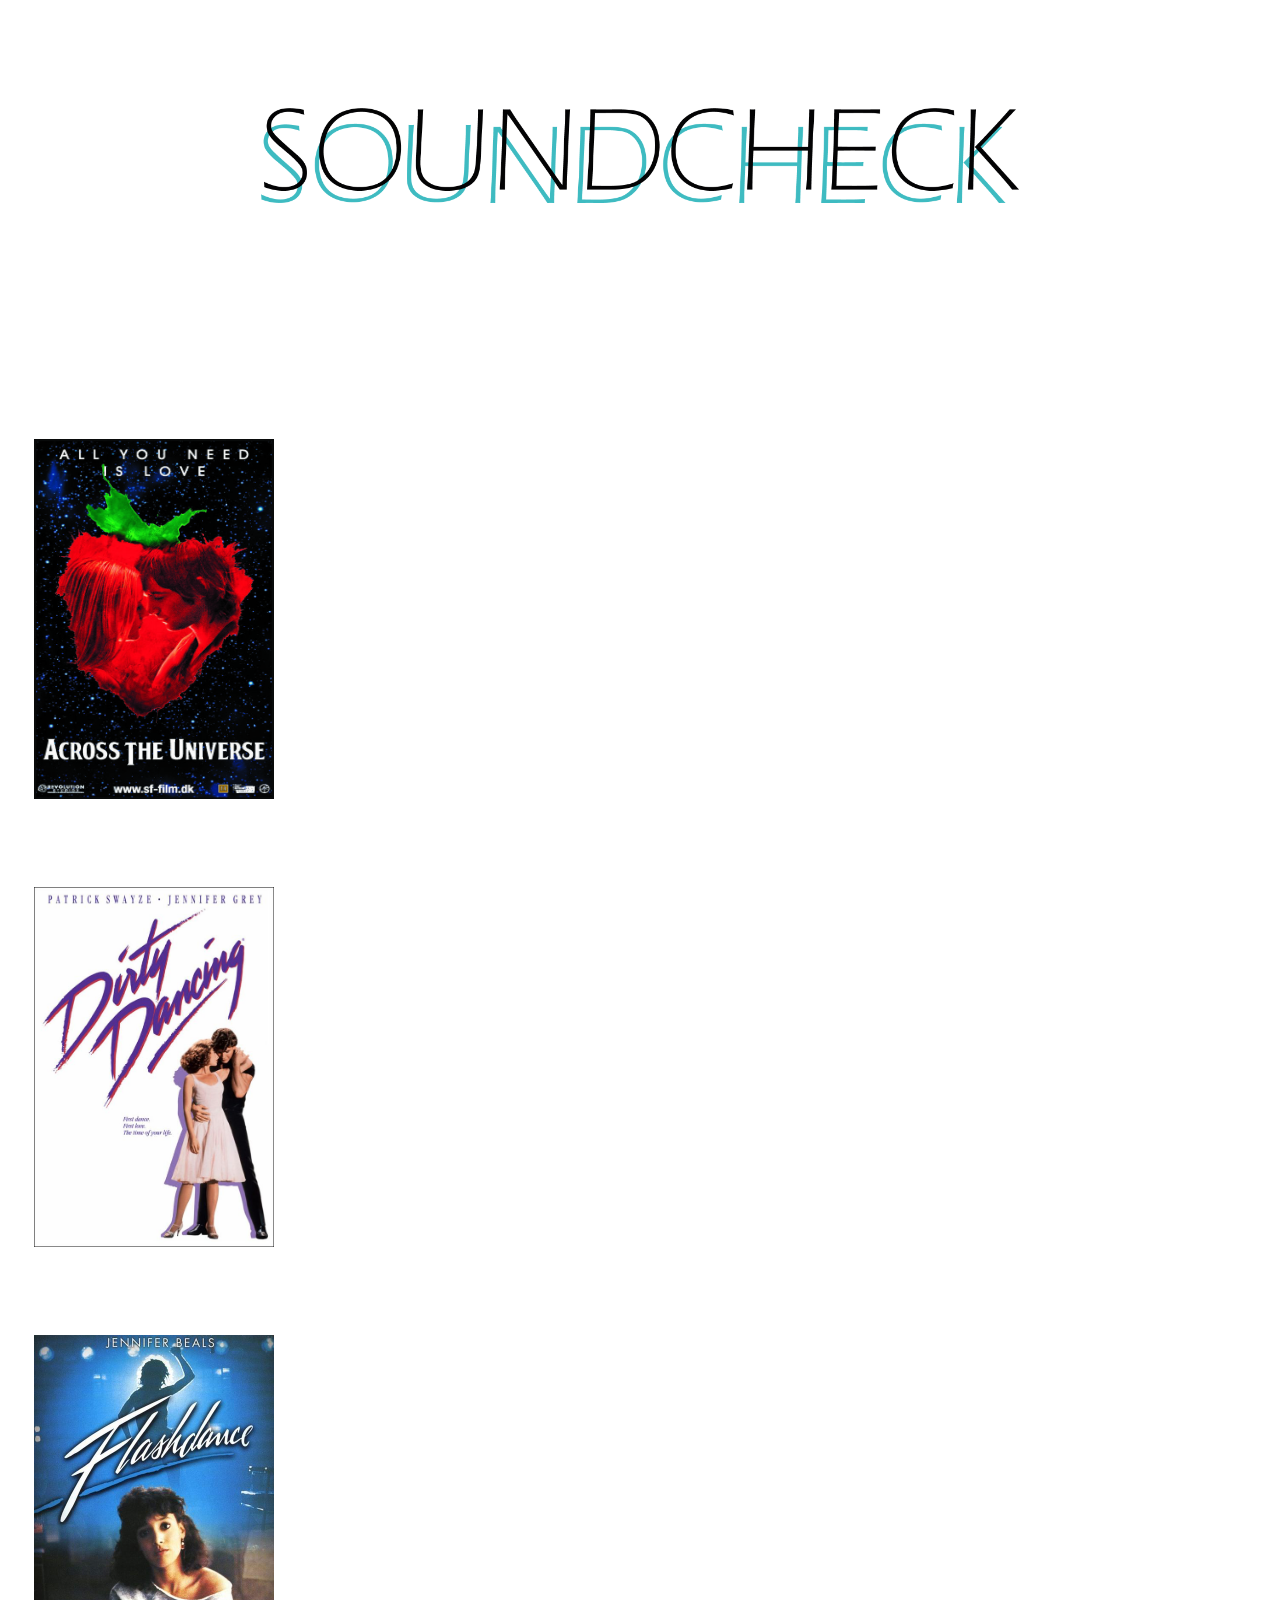
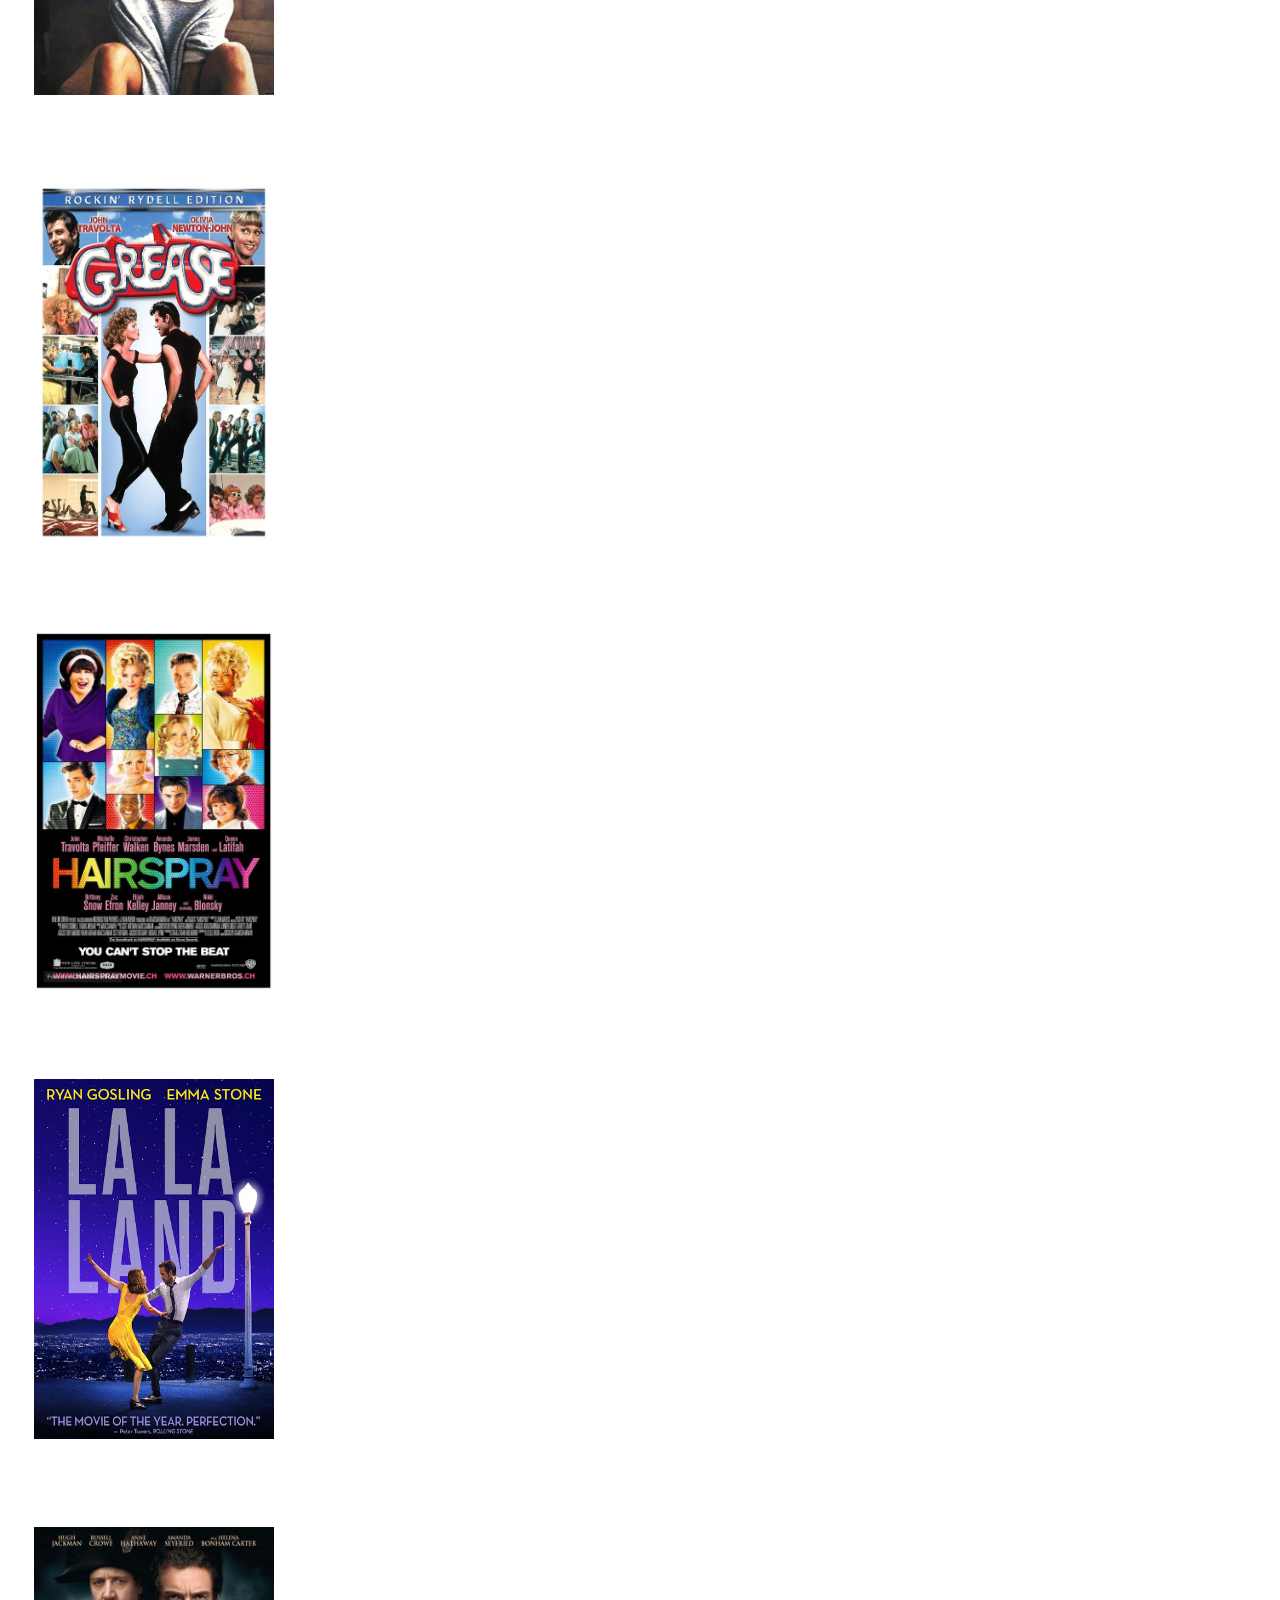
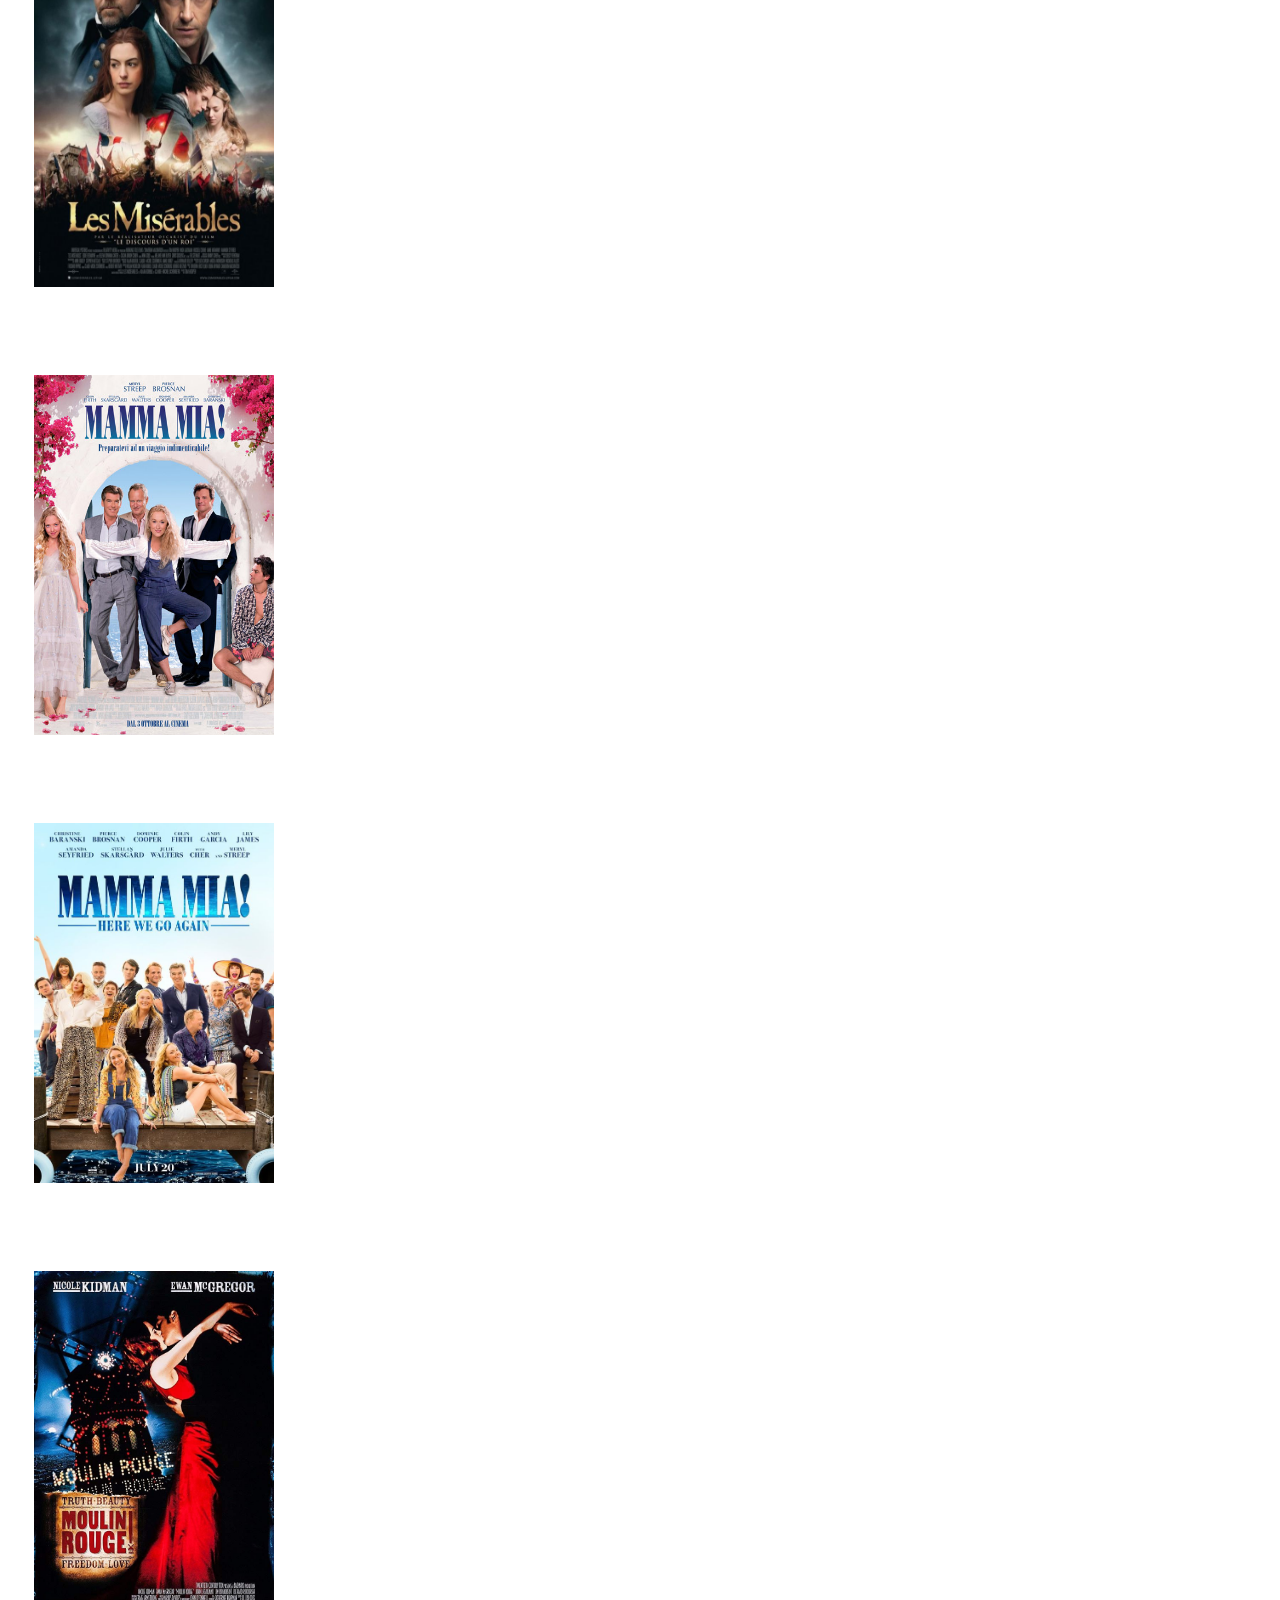
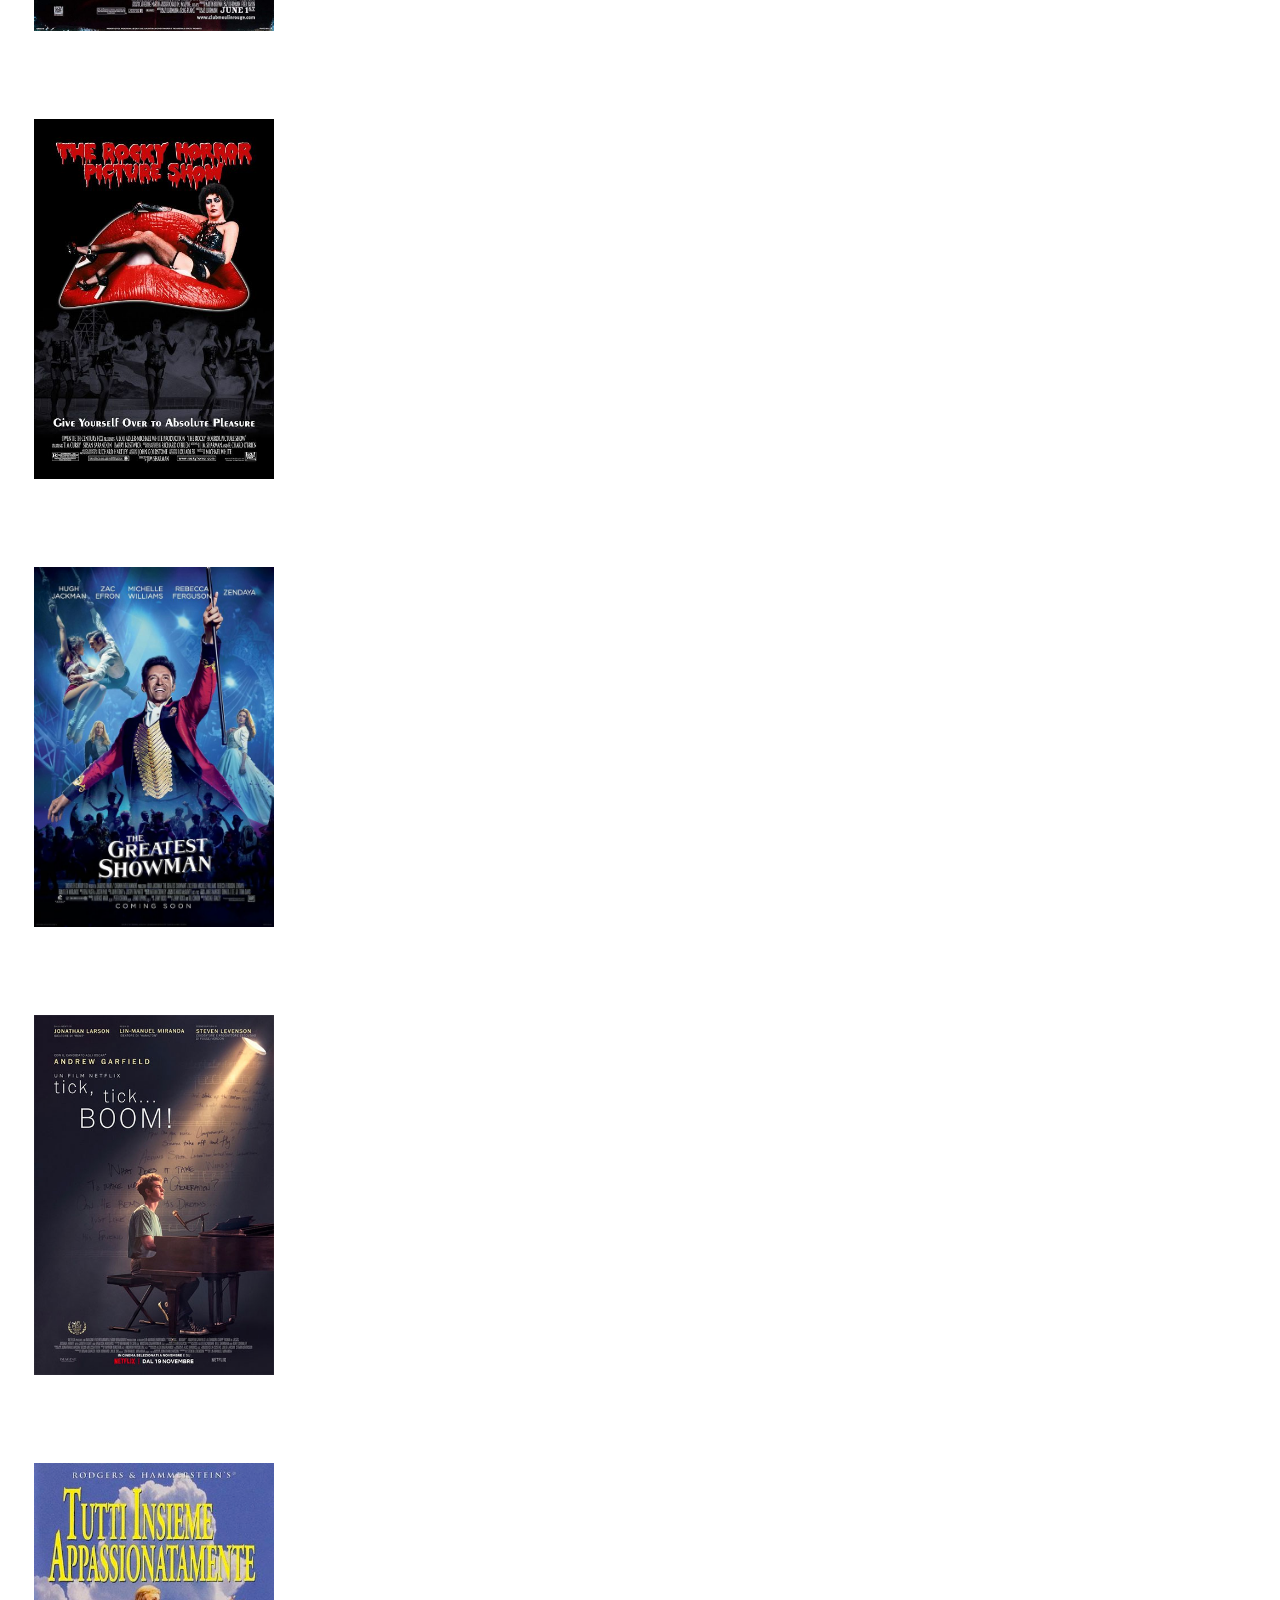
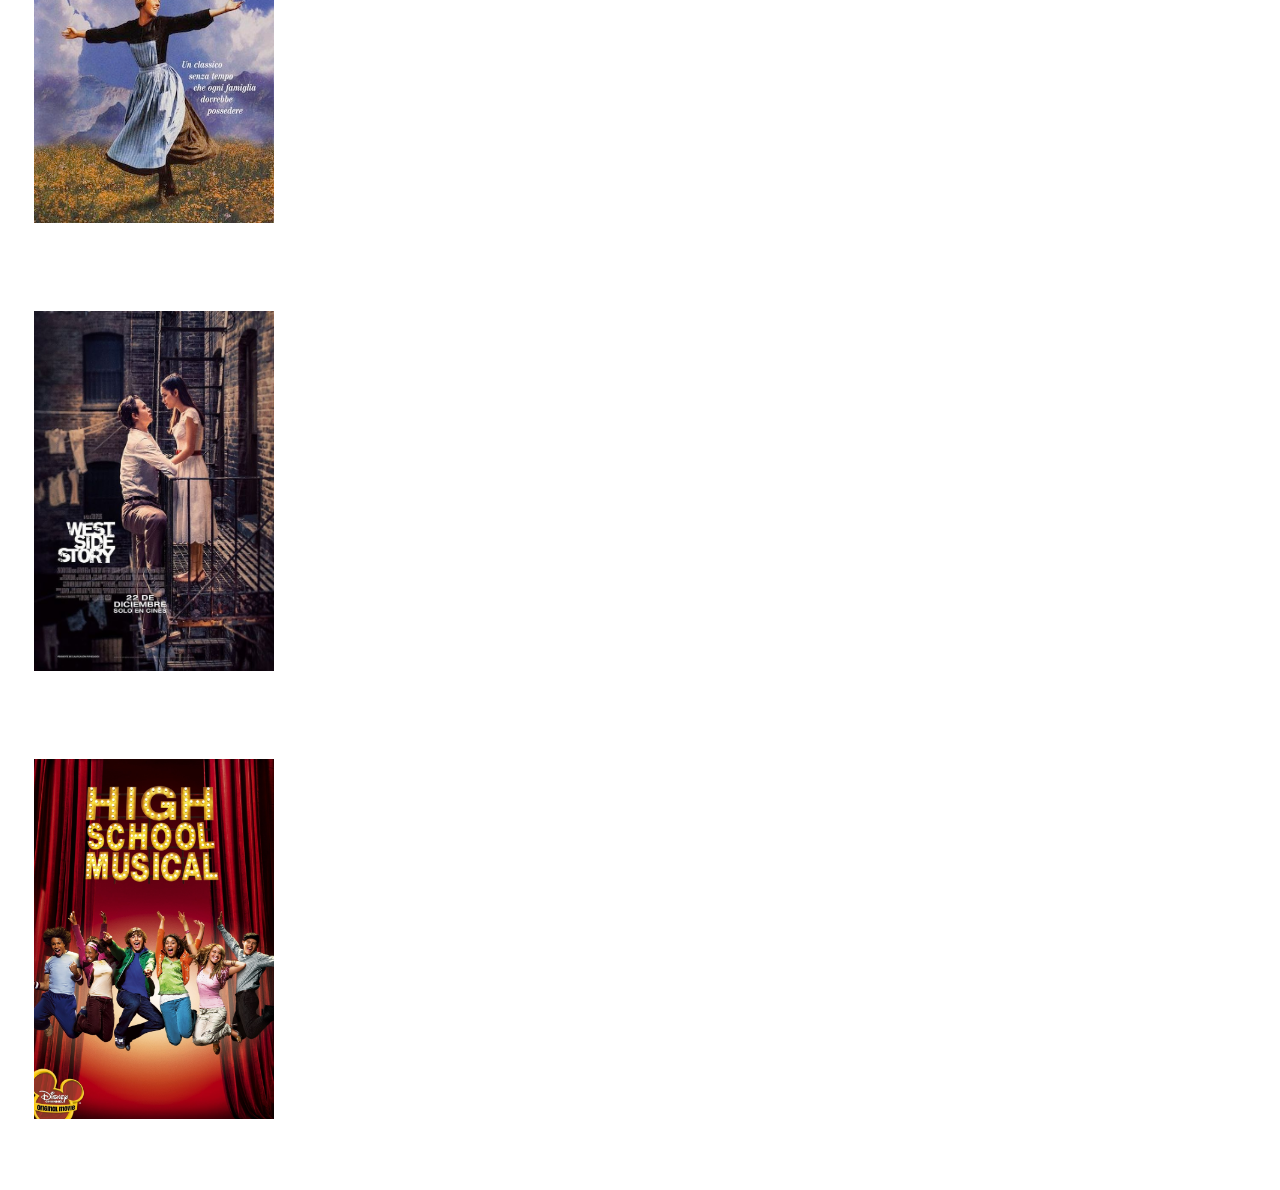
<file: pages/musical.html>
<!doctype html>
<html lang="ita">
<head>
	<meta charset="utf-8">
	<meta name="viewport" content="width=device-width, initial-scale=1">
	<link rel= "stylesheet" type="text/css" href="../css/style.css">
	<title> sound check </title>
	<link href="https://cdn.jsdelivr.net/npm/bootstrap@5.2.0-beta1/dist/css/bootstrap.min.css" rel="stylesheet" integrity="sha384-0evHe/X+R7YkIZDRvuzKMRqM+OrBnVFBL6DOitfPri4tjfHxaWutUpFmBp4vmVor" crossorigin="anonymous">
</head>
<body>
	
	<a href="../index.html">
		<img id="homeimage" src="../images/logo/logo.png"/>
	</a>
	
	<div class="row">
		<div class="col text-center">
			<h2>musical</h2>
		</div>
	</div>
	
	<div class="container">
		<div class="row align-items-start">
			
			
			<div class="col">
				<a href="https://open.spotify.com/playlist/5cOM2CaJT0FuvoLFsXhiE8?si=cd7d2dd1efeb4d92" target="_blank" rel="noopener noreferrer">
					<img class="locandina" src="../images/imgmusical/across.jpg"/>
				</a>
			</div>
			
			<div class="col">
				<a href="https://open.spotify.com/playlist/5KtHPLQnGK9GIC2GcbRbZB?si=164285fe84b04cb1" target="_blank" rel="noopener noreferrer">
					<img class="locandina" src="../images/imgmusical/dirtydancing.jpg"/>
				</a>
			</div>
			
			<div class="col">
				<a href="https://open.spotify.com/playlist/16t3t905BaTMwYZT8MFREd?si=021e51c0636e44ff" target="_blank" rel="noopener noreferrer">
					<img class="locandina" src="../images/imgmusical/flashdance.jpg"/>
				</a>
			</div>
			
			<div class="col">
				<a href="https://open.spotify.com/playlist/6HZxBAfZcdlI0wj18KJu1P?si=8c3a06845a9741eb" target="_blank" rel="noopener noreferrer">
					<img class="locandina" src="../images/imgmusical/grease.jpg"/>
				</a>
			</div>
			
			<div class="col">
				<a href="https://open.spotify.com/playlist/6kQCcDqNDF3Pmm2JJdxtpe?si=19fd4e9d5b72421c" target="_blank" rel="noopener noreferrer">
					<img class="locandina" src="../images/imgmusical/hairspray.jpg"/>
				</a>
			</div>
			
			<div class="col">
				<a href="https://open.spotify.com/playlist/1K30lBK3IeuF0OFJY6uByY?si=526c0cf31c7343eb" target="_blank" rel="noopener noreferrer">
					<img class="locandina" src="../images/imgmusical/lalaland.jpg"/>
				</a>
			</div>
			<div class="col">
				<a href="https://open.spotify.com/playlist/5XlxChbw75URKOpmOAxOpu?si=980258b2c6ed43eb" target="_blank" rel="noopener noreferrer">
					<img class="locandina" src="../images/imgmusical/lesmiserables.jpg"/>
				</a>
			</div>
			<div class="col">
				<a href="https://open.spotify.com/playlist/0t9DPwHbwaUpDxO2HqgSls?si=fc4154a3d7504212" target="_blank" rel="noopener noreferrer">
					<img class="locandina" src="../images/imgmusical/mammamia1.jpg"/>
				</a>
			</div>
			<div class="col">
				<a href="https://open.spotify.com/playlist/0LSuY5X2J8jdB7gC9IdRbH?si=c82f7d54eed7425d" target="_blank" rel="noopener noreferrer">
					<img class="locandina" src="../images/imgmusical/mammamia2.jpg"/>
				</a>
			</div>
			<div class="col">
				<a href="https://open.spotify.com/playlist/78cJRjZNUPNrKQpQyvBxi2?si=7a3f5267a03b4023" target="_blank" rel="noopener noreferrer">
					<img class="locandina" src="../images/imgmusical/moulinrouge.jpg"/>
				</a>
			</div>
			<div class="col">
				<a href="https://open.spotify.com/playlist/2w7BAcJ5jrP0xMPseaDvRx?si=3a2daac4ebf94a71" target="_blank" rel="noopener noreferrer">
					<img class="locandina" src="../images/imgmusical/rockyhorror.jpg"/>
				</a>
			</div>
			<div class="col">
				<a href="https://open.spotify.com/playlist/1wpCGIzNPvnEGCgagRHkus?si=b878aee5d47542c4" target="_blank" rel="noopener noreferrer">
					<img class="locandina" src="../images/imgmusical/showman.jpg"/>
				</a>
			</div>
			<div class="col">
				<a href="https://open.spotify.com/playlist/3TkvoIn9n36kV3LpdvtjWQ?si=cfb19ab0c2384f72" target="_blank" rel="noopener noreferrer">
					<img class="locandina" src="../images/imgmusical/ticktickboom.jpg"/>
				</a>
			</div>
			<div class="col">
				<a href="https://open.spotify.com/playlist/4lbcFcryvOfaac0oIkMfuR?si=680dd0b465c6430f" target="_blank" rel="noopener noreferrer">
					<img class="locandina" src="../images/imgmusical/tuttiappassionatamente.jpg"/>
				</a>
			</div>
			<div class="col">
				<a href="https://open.spotify.com/playlist/6h3EUilv2nP8pP4XVJBcmt?si=1c081e1b06de4e35" target="_blank" rel="noopener noreferrer">
					<img class="locandina" src="../images/imgmusical/westsidestory.jpg"/>
				</a>
			</div>
			<div class="col">
				<a href="https://open.spotify.com/album/6j8k5gIeWzXapGKTVaZzER?si=-lJ-G8IrTb6_1VBGrt5MLA" target="_blank" rel="noopener noreferrer">
					<img class="locandina" src="../images/imgmusical/high.jpg"/>
				</a>
			</div>
		</div>
	</div>
	
	<footer id="bottom" class="text-center fixed-bottom">	
		<div class="row">
			<div class="col-12">
				<p class="footer-sign">made by ludovica cataldo e bianca camerani</p>
			</div>
		</div>
	</footer>

	<script src="https://cdn.jsdelivr.net/npm/bootstrap@5.2.0-beta1/dist/js/bootstrap.bundle.min.js" integrity="sha384-pprn3073KE6tl6bjs2QrFaJGz5/SUsLqktiwsUTF55Jfv3qYSDhgCecCxMW52nD2" crossorigin="anonymous"></script>
</body>
</html>
</file>
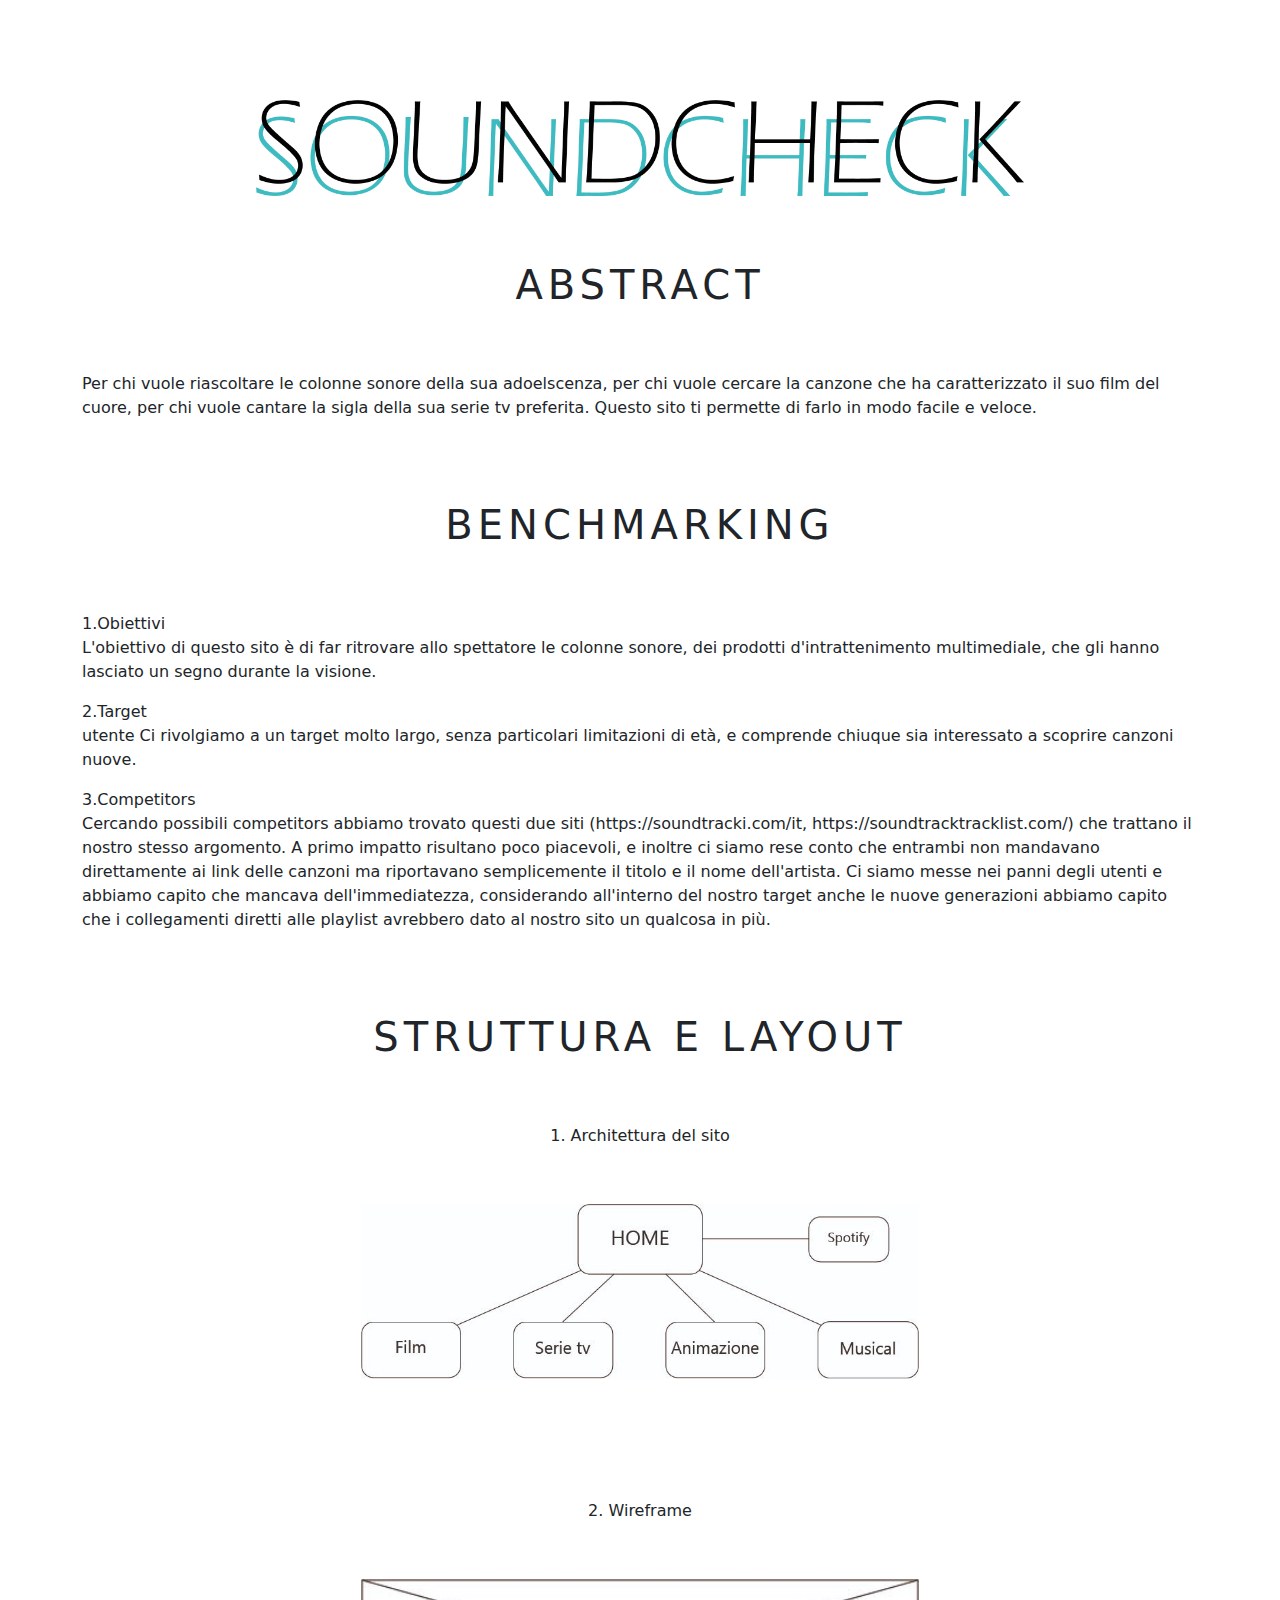
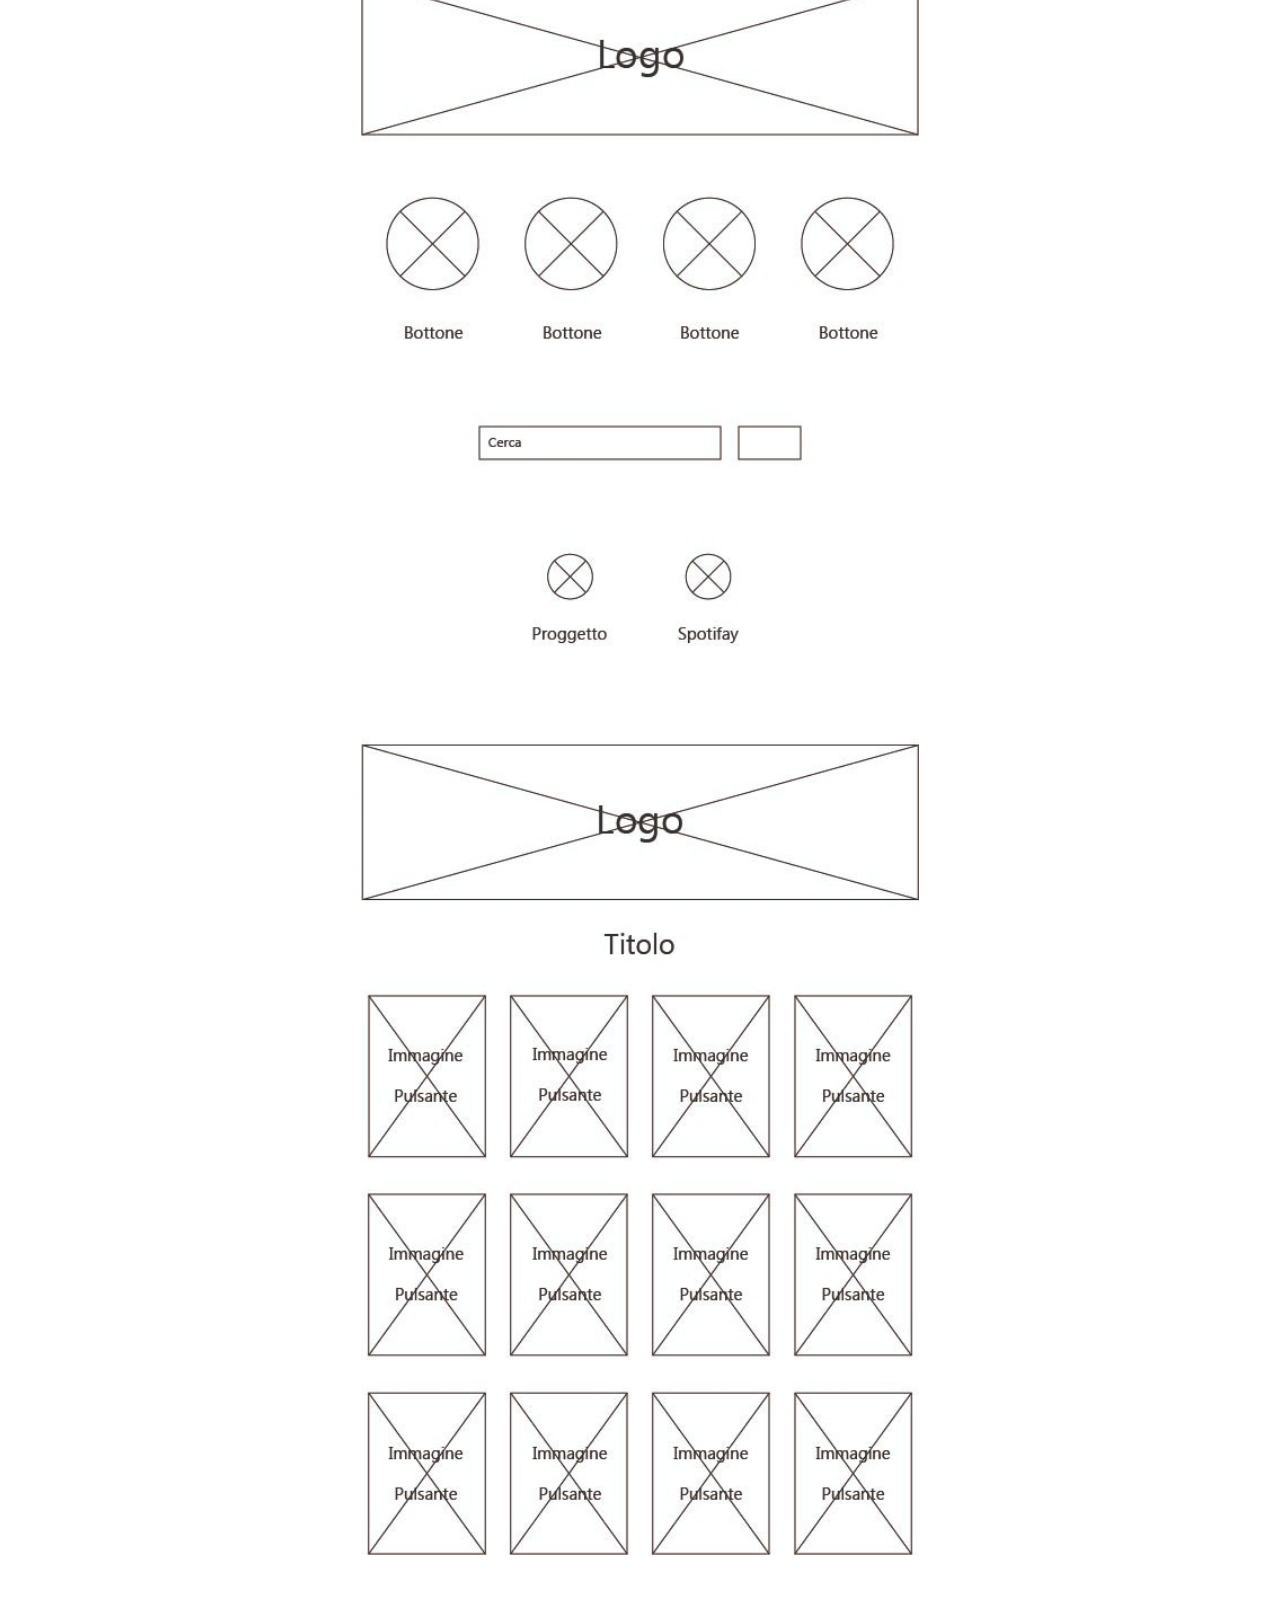
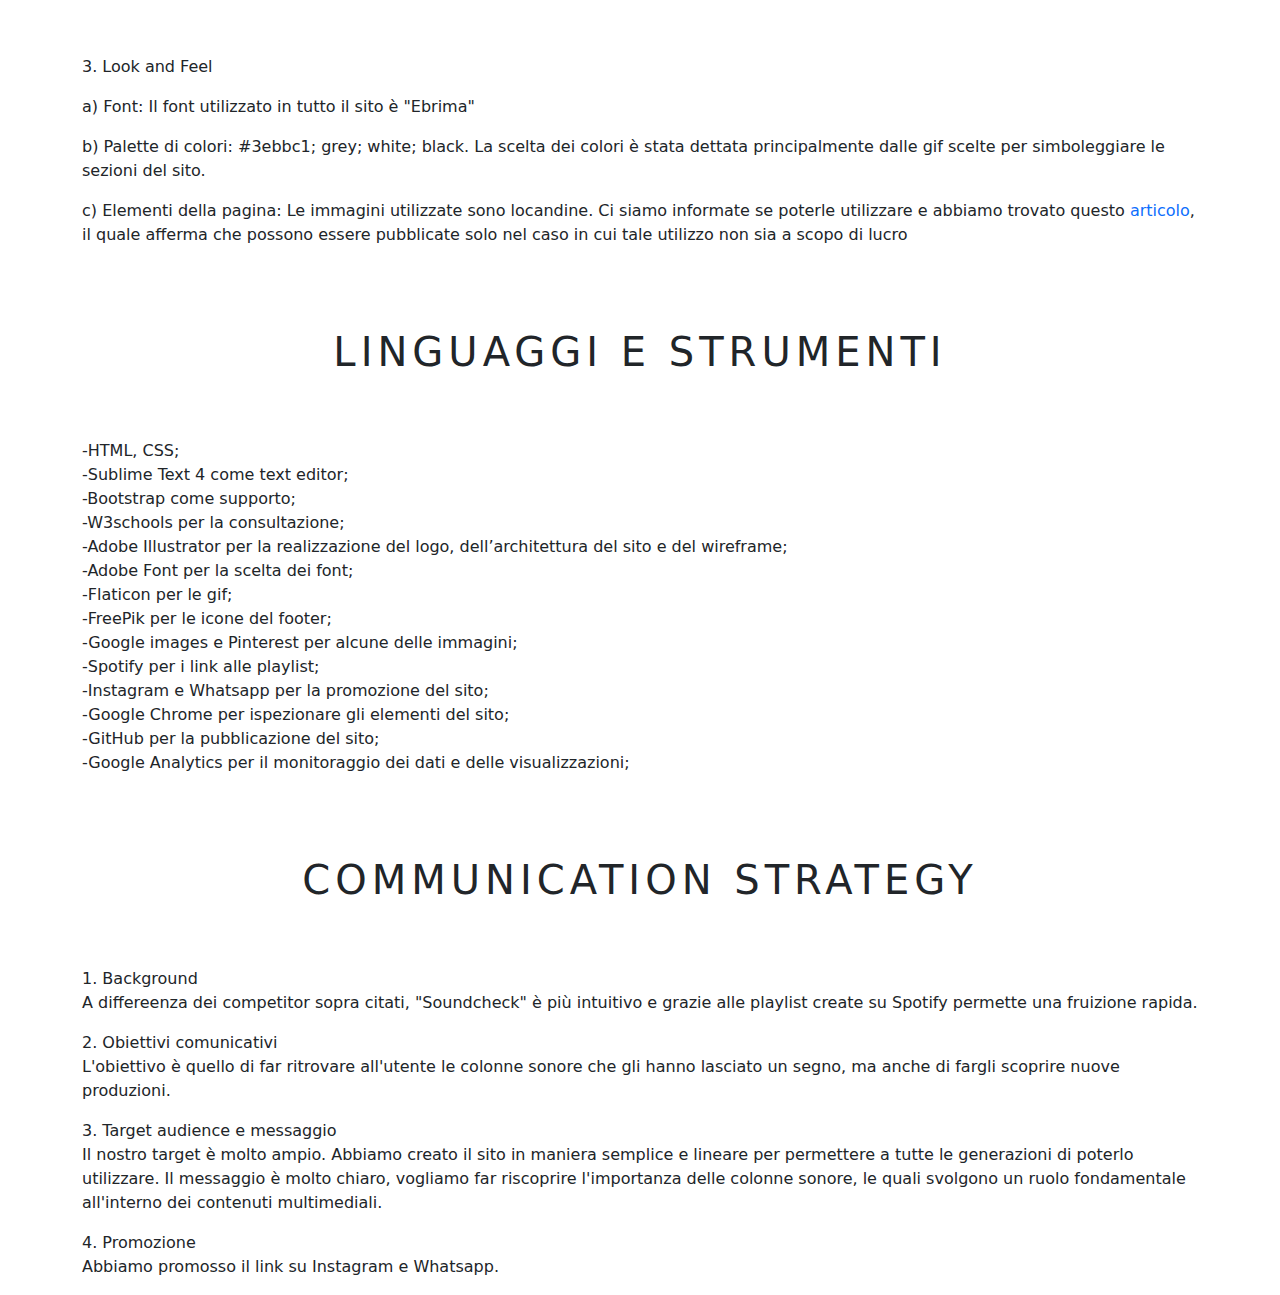
<file: pages/progetto.html>
<!doctype html>
<html lang="ita">
<head>
	<meta charset="utf-8">
	<meta name="viewport" content="width=device-width, initial-scale=1">
	<link rel= "stylesheet" type="text/css" href="../css/style.css">
	<title> sound check </title>
	<link href="https://cdn.jsdelivr.net/npm/bootstrap@5.2.0-beta1/dist/css/bootstrap.min.css" rel="stylesheet">
</head>
<body>
	<a href="../index.html">
		<img id="homeimage" src="../images/logo/logo.png"/>
	</a>
	<section class="page-section">
		<div class="container">
			<div class="text-center">
				<h5 class="section-heading text-uppercase">abstract</h5>
			</div>
			<div class="row">
				<p> Per chi vuole riascoltare le colonne sonore della sua adoelscenza, per chi vuole cercare la canzone che ha caratterizzato il suo film del cuore, per chi vuole cantare la sigla della sua serie tv preferita. Questo sito ti permette di farlo in modo facile e veloce.
				</p>	
			</div>
		</div>
	</section>
	
	<section class="page-section">
		<div class="container">
			<div class="text-center">
				<h5 class="section-heading text-uppercase">benchmarking</h5>
			</div>
			<div class="row"  >
				<p> 1.Obiettivi <br> L'obiettivo di questo sito è di far ritrovare allo spettatore le colonne sonore, dei prodotti d'intrattenimento multimediale, che gli hanno lasciato un segno durante la visione.
				</p>
				<p>
					2.Target <br>utente Ci rivolgiamo a un target molto largo, senza particolari limitazioni di età, e comprende chiuque sia interessato a scoprire canzoni nuove.
				</p>
				<p>
					3.Competitors <br> Cercando possibili competitors abbiamo trovato questi due siti (https://soundtracki.com/it, https://soundtracktracklist.com/) che trattano il nostro stesso argomento. A primo impatto risultano poco piacevoli, e inoltre ci siamo rese conto che entrambi non mandavano direttamente ai link delle canzoni ma riportavano semplicemente il titolo e il nome dell'artista. Ci siamo messe nei panni degli utenti e abbiamo capito che mancava dell'immediatezza, considerando all'interno del nostro target anche le nuove generazioni abbiamo capito che i collegamenti diretti alle playlist avrebbero dato al nostro sito un qualcosa in più.
				</p>
			</div>
		</div>
	</section>
	
	<section class="page-section">
		<div class="container">
			<div class="text-center">
				<h5 class="section-heading text-uppercase">struttura e layout</h5>
			</div>
			<div class="text-center">
				<p> 1. Architettura del sito</p>
				<img id="architettura"src="../images/logo/mappa.jpg"/>
				<p> 2. Wireframe</p>
				<img id="wireframehome"src="../images/logo/architettura2.jpg"/>
				<img id="wireframehome2"src="../images/logo/architettura1.jpg"/>

			</div>
			<div class="row">
				<p> 3. Look and Feel</p>
				<p> a) Font: Il font utilizzato in tutto il sito è "Ebrima"</p>
				<p> b) Palette di colori: #3ebbc1; grey; white; black.
					La scelta dei colori è stata dettata principalmente dalle gif scelte per simboleggiare le sezioni del sito. 
				</p>
				<p> c) Elementi della pagina: Le immagini utilizzate sono locandine. Ci siamo informate se poterle utilizzare e abbiamo trovato questo  <a href="https://www.rockit.it/articolo/avvocato-rockit-aliprandi-copertine-libri-dischi-immagini-blog" target="_blank" rel="noopener noreferrer">articolo</a>, il quale afferma che possono essere pubblicate solo nel caso in cui tale utilizzo non sia a scopo di lucro</p> 
			</div>
		</div>
	</section>
	
	<section class="page-section">
		<div class="container">
			<div class="text-center">
				<h5 class="section-heading text-uppercase" >linguaggi e strumenti</h5>
			</div>
			<div class="row">
				<p>-HTML, CSS;<br>
					-Sublime Text 4 come text editor;<br>
					-Bootstrap come supporto;<br>
					-W3schools per la consultazione;<br>
					-Adobe Illustrator per la realizzazione del logo, dell’architettura del sito e del wireframe;<br>
					-Adobe Font per la scelta dei font;<br>
					-Flaticon per le gif;<br>
					-FreePik per le icone del footer;<br>
					-Google images e Pinterest per alcune delle immagini;<br>
					-Spotify per i link alle playlist;<br>
					-Instagram e Whatsapp per la promozione del sito;<br>
					-Google Chrome per ispezionare gli elementi del sito;<br>
					-GitHub per la pubblicazione del sito;<br>
					-Google Analytics per il monitoraggio dei dati e delle visualizzazioni;<br>
				</p>
			</div>
		</div>
	</section>
	
	<section class="page-section">
		<div class="container">
			<div class="text-center">
				<h5 class="section-heading text-uppercase">communication strategy</h5>
			</div>
			<div class="row">
				<p>1. Background <br> A differeenza dei competitor sopra citati, "Soundcheck" è più intuitivo e grazie alle playlist create su Spotify permette una fruizione rapida.</p>
				<p>2. Obiettivi comunicativi <br>
					L'obiettivo è quello di far ritrovare all'utente le colonne sonore che gli hanno lasciato un segno, ma anche di fargli scoprire nuove produzioni. </p>
					<p>3. Target audience e messaggio<br> Il nostro target è molto ampio. Abbiamo creato il sito in maniera semplice e lineare per permettere a tutte le generazioni di poterlo utilizzare. Il messaggio è molto chiaro, vogliamo far riscoprire l'importanza delle colonne sonore, le quali svolgono un ruolo fondamentale all'interno dei contenuti multimediali.</p>
					<p>4. Promozione <br> Abbiamo promosso il link su Instagram e Whatsapp.</p>
				</div>
			</div>
		</section>
		
		<link rel="stylesheet" href="https://cdnjs.cloudflare.com/ajax/libs/font-awesome/4.7.0/css/font-awesome.min.css">
		
		
		
	</body>
	
</html>
</file>
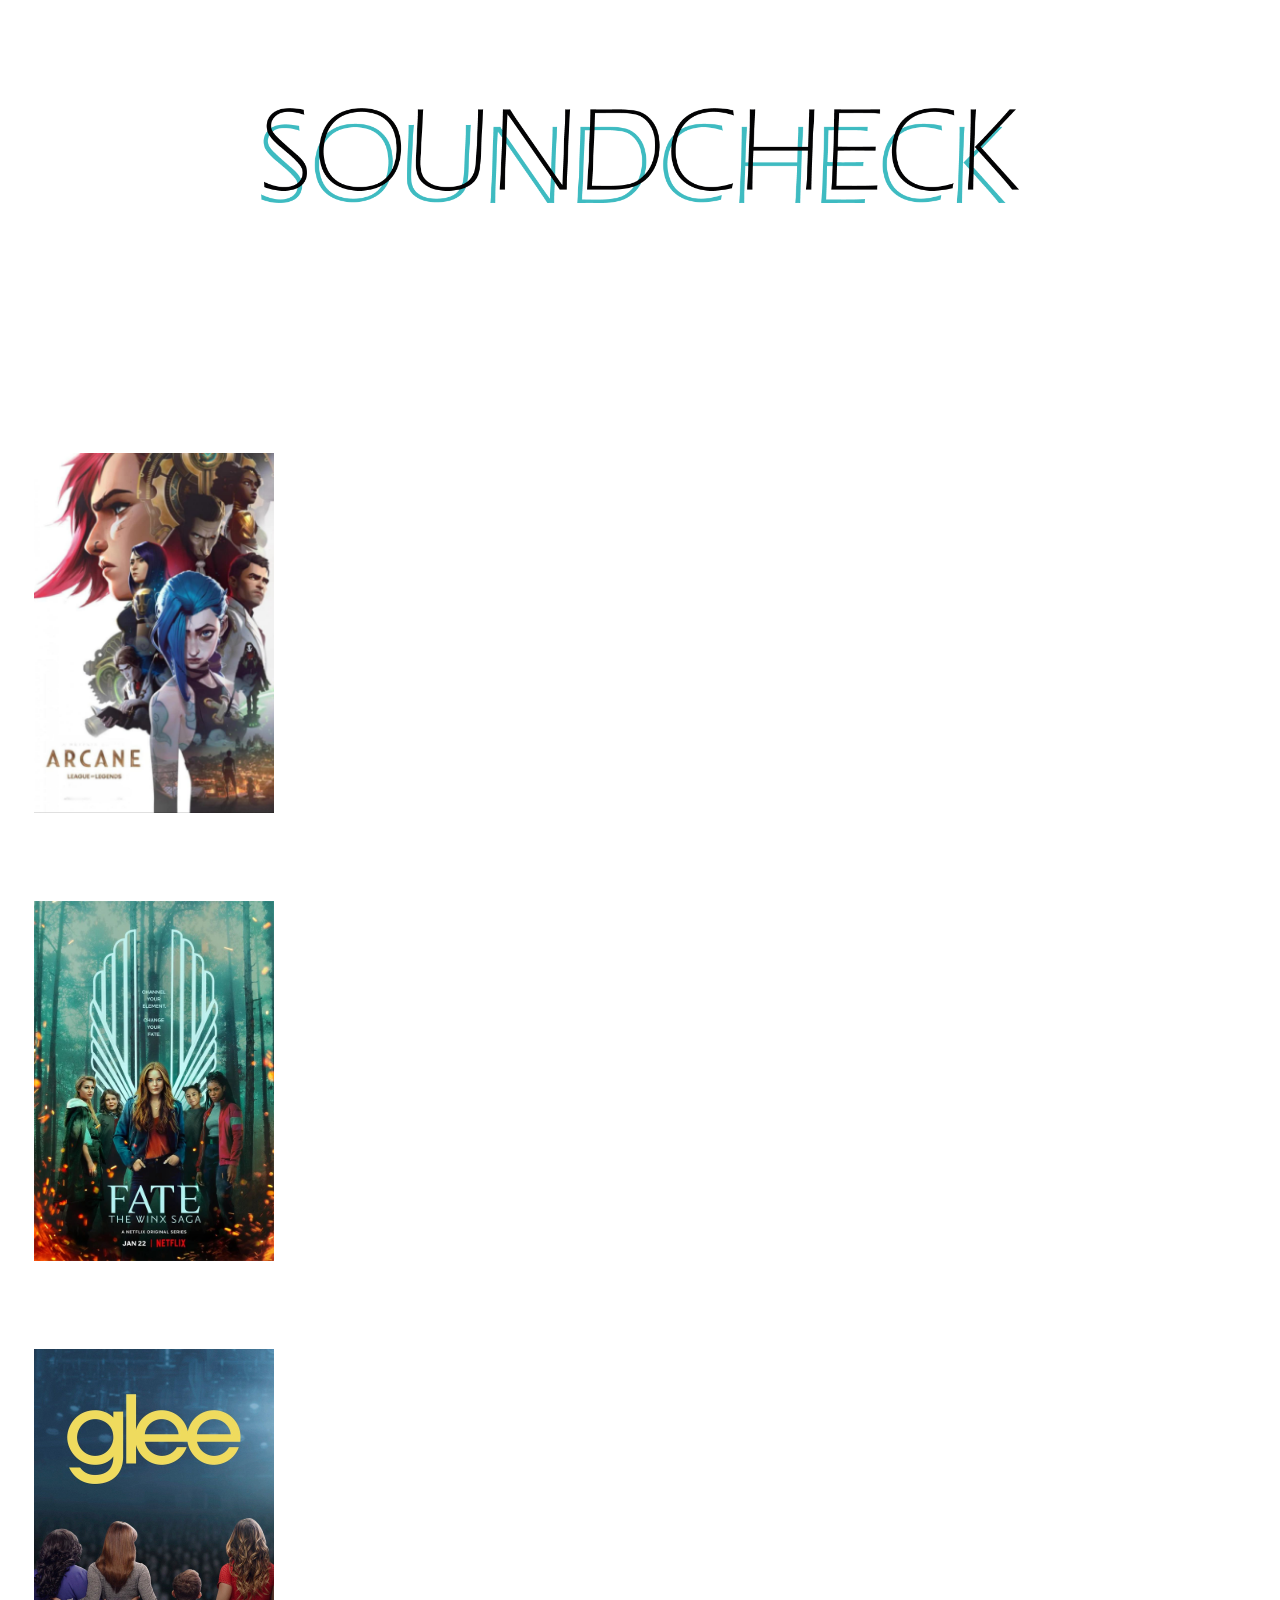
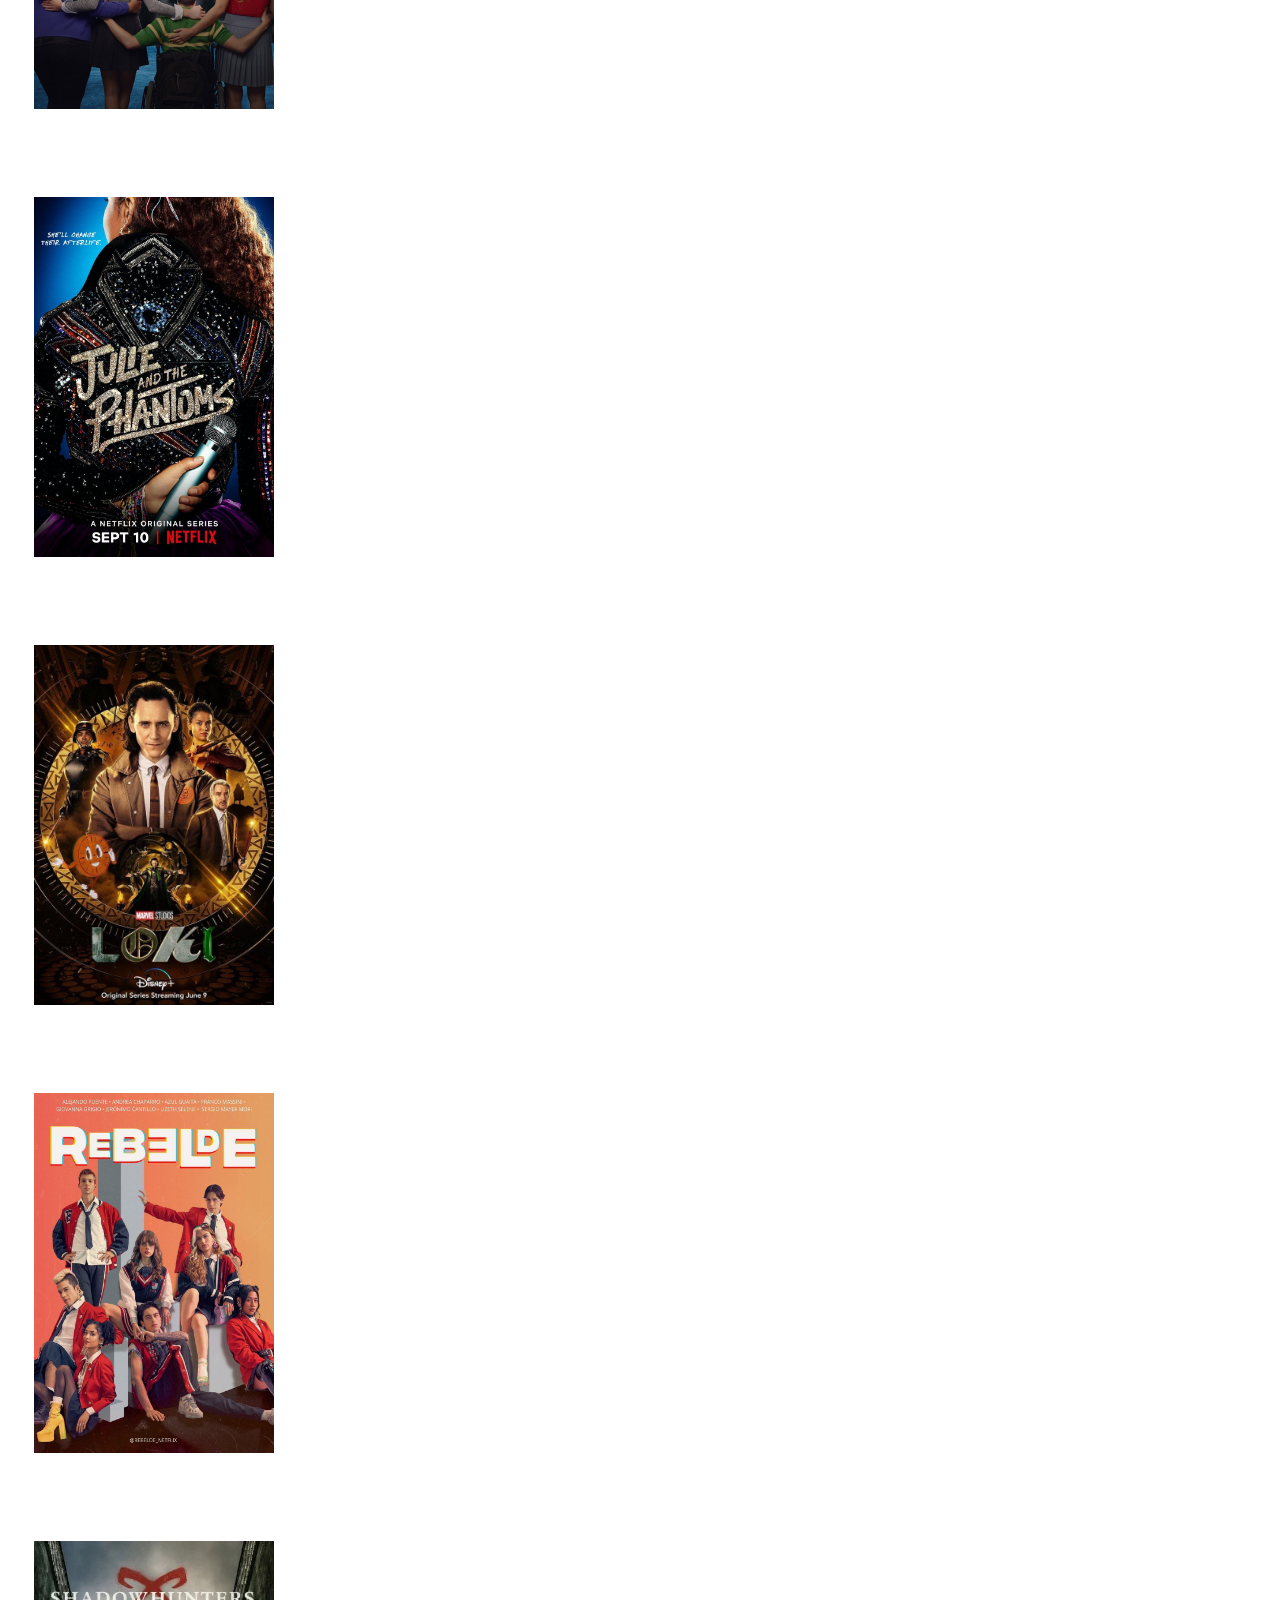
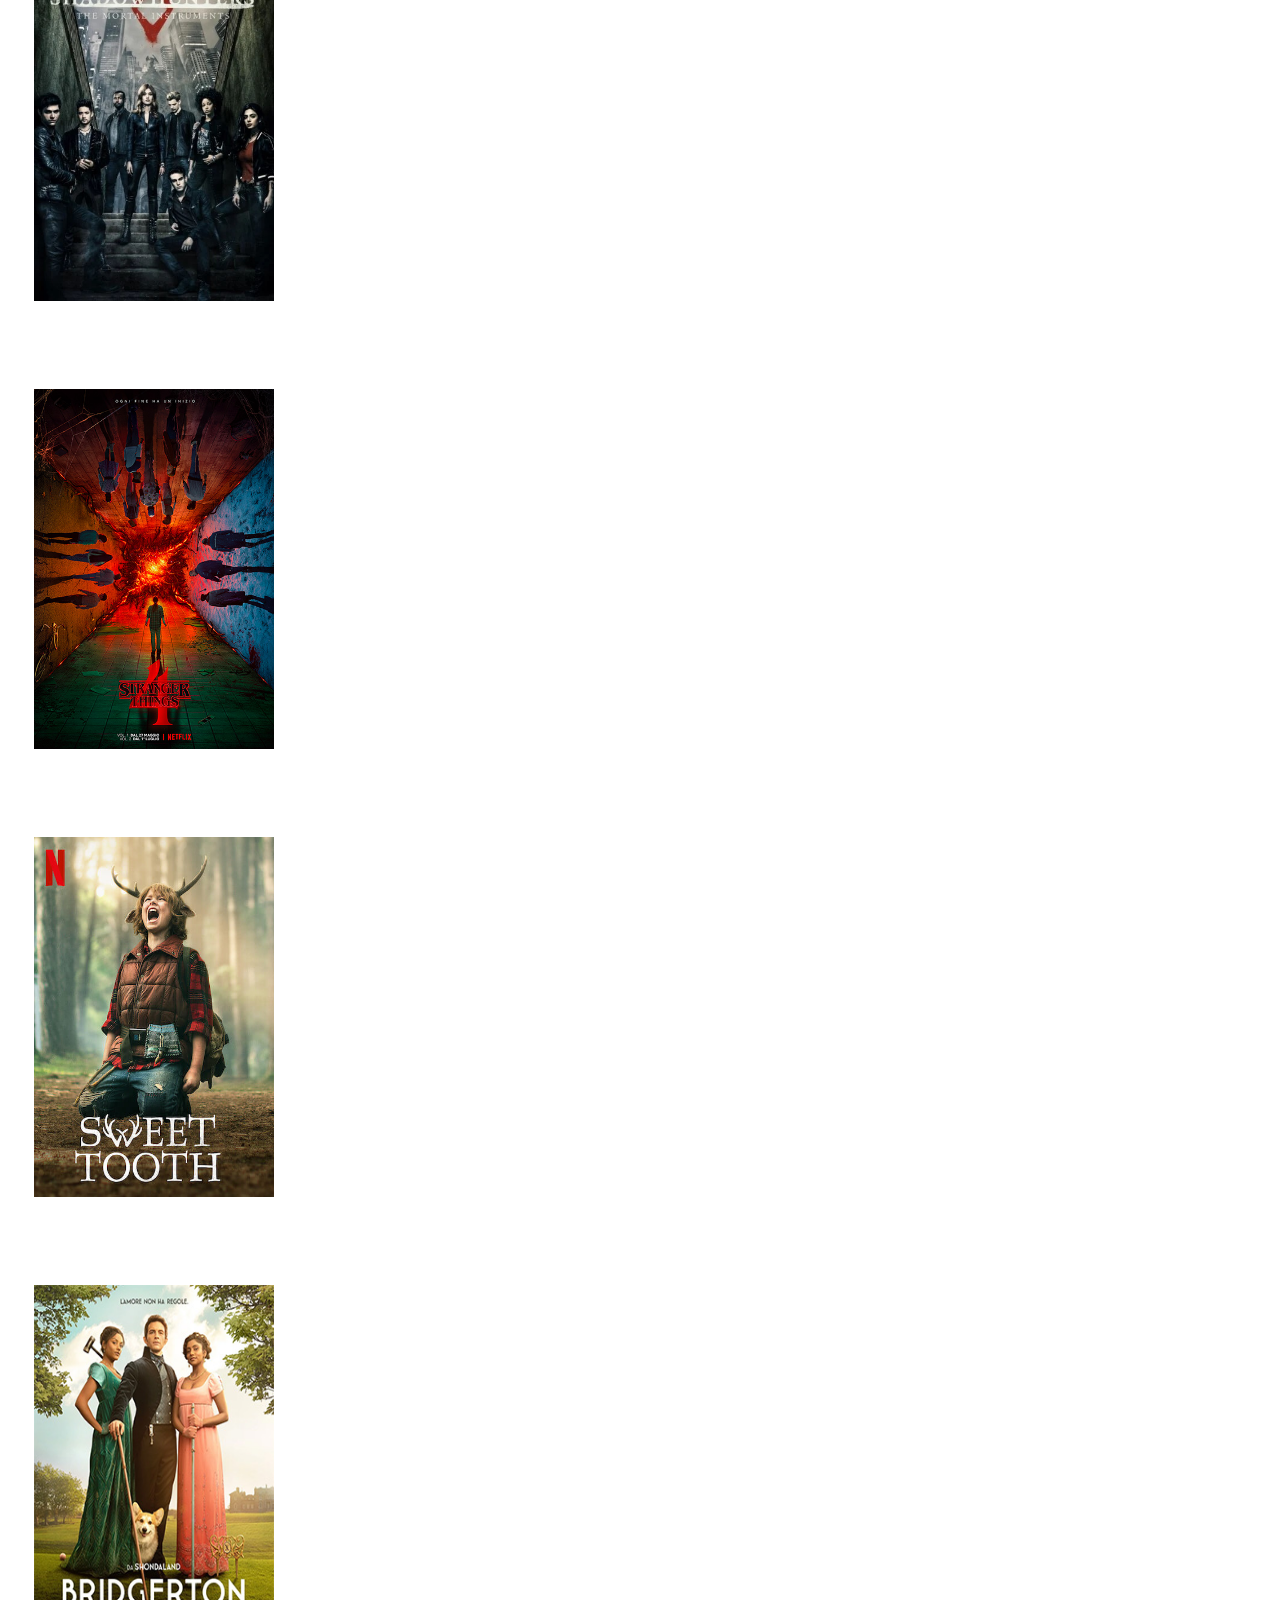
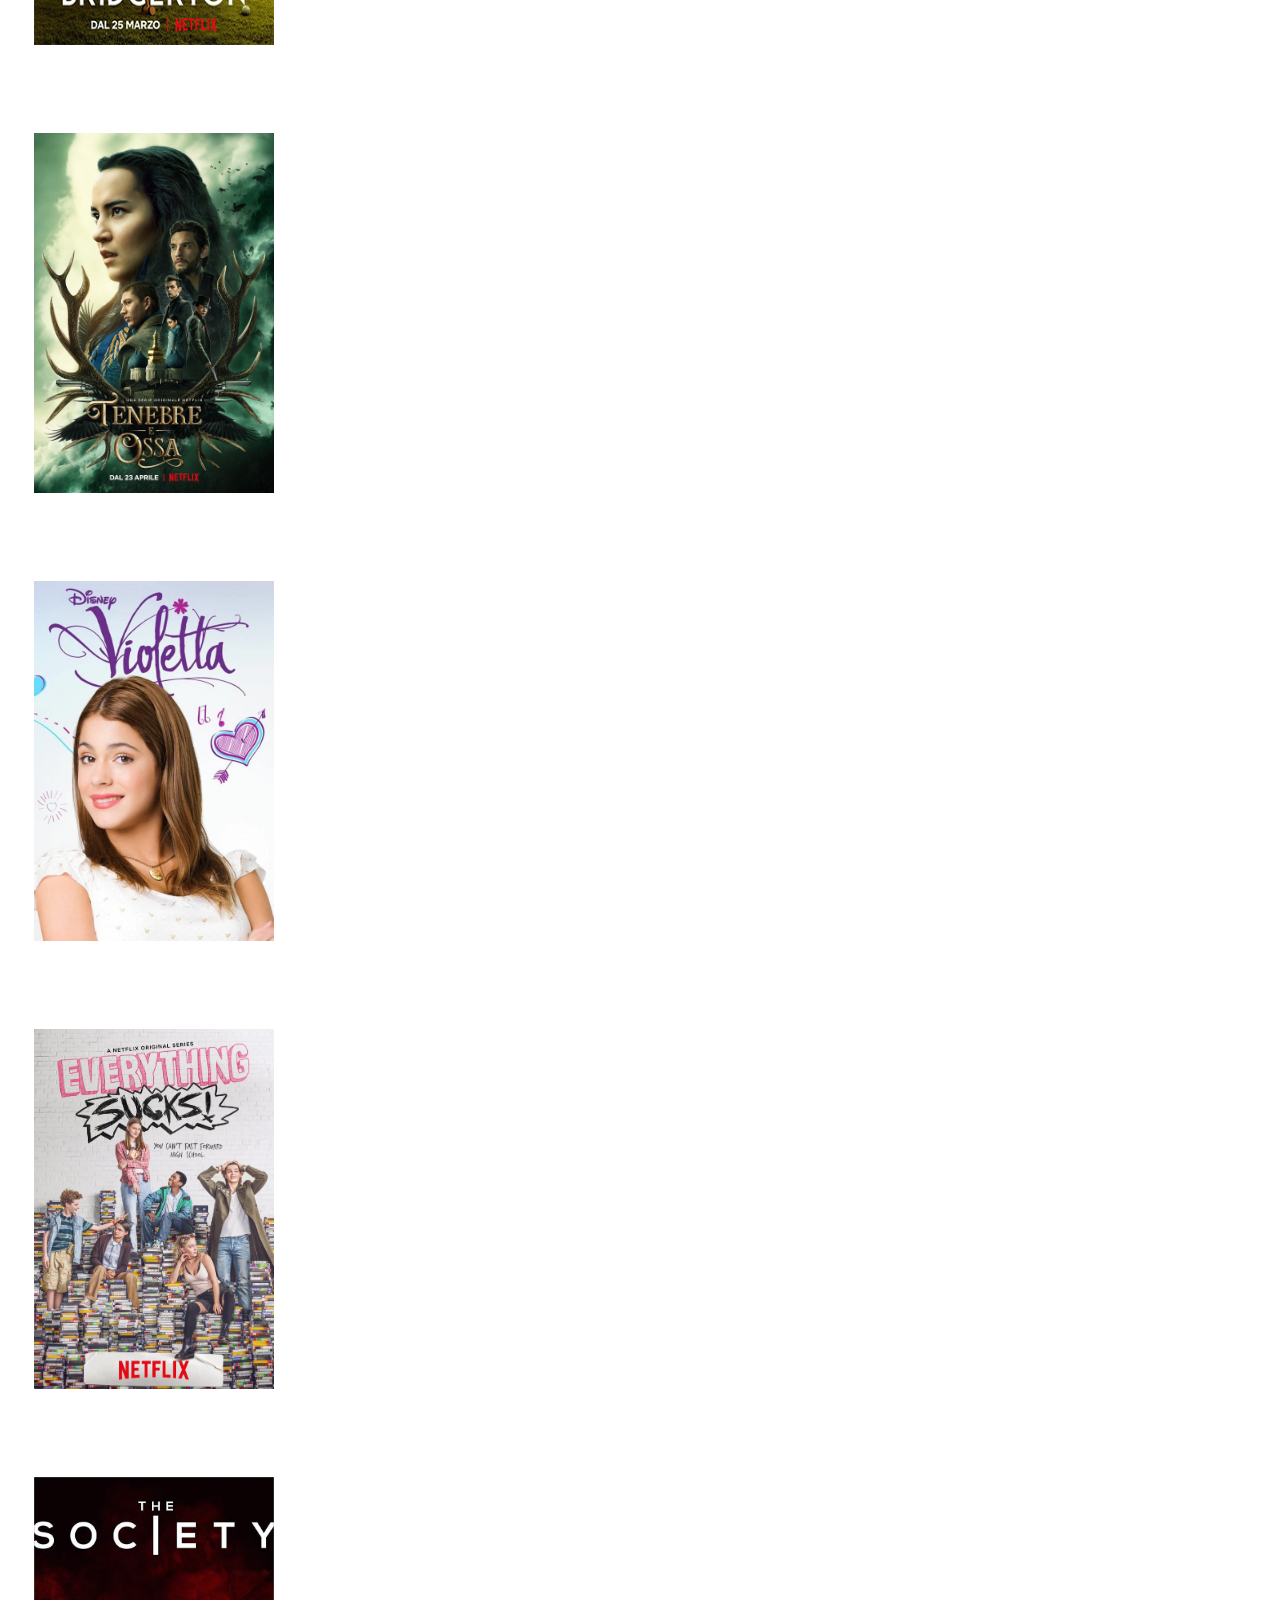
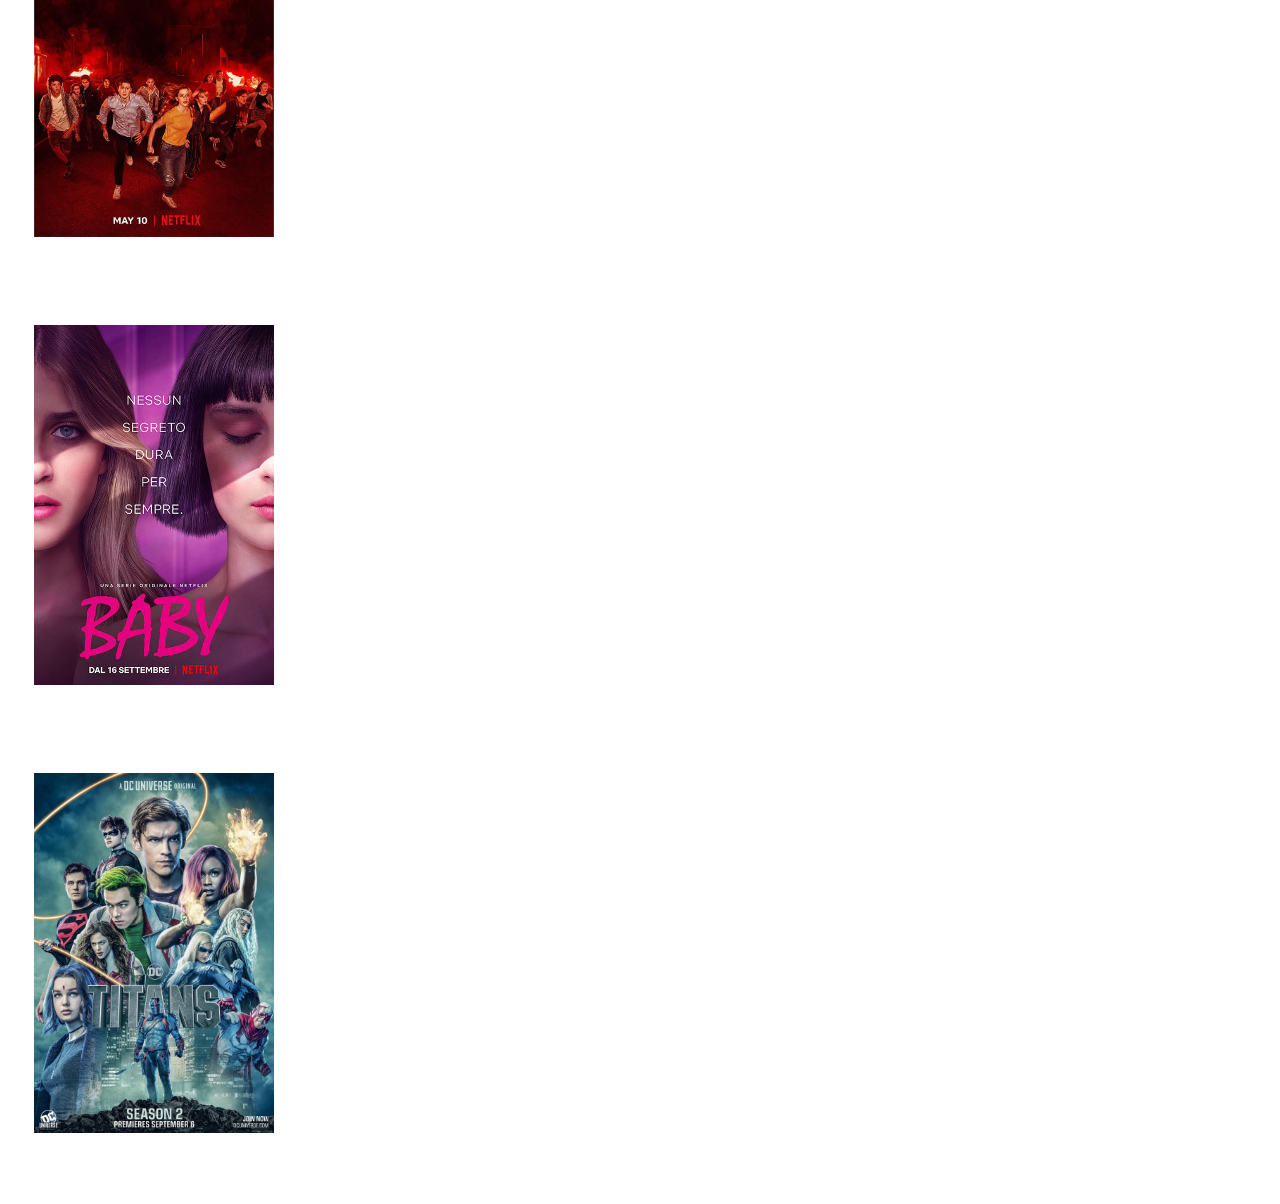
<file: pages/serietv.html>
<!doctype html>
<html lang="ita">
<head>
	<meta charset="utf-8">
	<meta name="viewport" content="width=device-width, initial-scale=1">
	<link rel= "stylesheet" type="text/css" href="../css/style.css">
	<title> sound check </title>
	<link href="https://cdn.jsdelivr.net/npm/bootstrap@5.2.0-beta1/dist/css/bootstrap.min.css" rel="stylesheet" integrity="sha384-0evHe/X+R7YkIZDRvuzKMRqM+OrBnVFBL6DOitfPri4tjfHxaWutUpFmBp4vmVor" crossorigin="anonymous">
</head>
<body>
	<a href="../index.html">
		<img id="homeimage" src="../images/logo/logo.png"/>
	</a>
	
	<div class="row">
		<div class="col text-center">
			<h3>serie tv</h3>
		</div>
	</div>

	<div class="container">
		<div class="row align-items-start">
			
			<div class="col">
				<a href="https://open.spotify.com/playlist/5evMyIF7aUvhepQgAUnxIT?si=67e580087dac4355" target="_blank" rel="noopener noreferrer">
					<img class="locandina" src="../images/imgserietv/arcane.jpg"/>
				</a>
			</div>
			<div class="col">
				<a href="https://open.spotify.com/playlist/3Oz8VwCxNbNnfldvWgyv5f?si=2178c0932b7647ea" target="_blank" rel="noopener noreferrer">
					<img class="locandina" src="../images/imgserietv/fate.jpg"/>
				</a>
			</div>
			<div class="col">
				<a href="https://open.spotify.com/playlist/2IaqpFaUF0X9qhV7MwZ3sJ?si=8a7a76354f6c4eda" target="_blank" rel="noopener noreferrer">
					<img class="locandina" src="../images/imgserietv/glee.jpg"/>
				</a>
			</div>
			<div class="col">
				<a href="https://open.spotify.com/playlist/2y0OJqogzTezH43yXtPcMR?si=3bb7be94a68e478a" target="_blank" rel="noopener noreferrer">
					<img class="locandina" src="../images/imgserietv/julie.jpg"/>
				</a>
			</div>
			<div class="col">
				<a href="https://open.spotify.com/playlist/3PR6GAGhJYsl8dlC5xJzOO?si=57260ecce85d4de3" target="_blank" rel="noopener noreferrer">
					<img class="locandina" src="../images/imgserietv/loki.jpg"/>
				</a>
			</div>
			<div class="col">
				<a href="https://open.spotify.com/playlist/4uddnka7xw8DQYR7q4uZYw?si=9c6b4f6ebf7946ae" target="_blank" rel="noopener noreferrer">
					<img class="locandina" src="../images/imgserietv/rebelde.jpg"/>
				</a>
			</div>
			<div class="col">
				<a href="https://open.spotify.com/playlist/4o6V40HihXYhf4PTwvgyBk?si=aff723d772614a5e" target="_blank" rel="noopener noreferrer">
					<img class="locandina" src="../images/imgserietv/shadowhunters.jpg"/>
				</a>
			</div>
			<div class="col">
				<a href="https://open.spotify.com/playlist/5KnzClSD58eXK3cpkj94WZ?si=d9394b12df2b4f07" target="_blank" rel="noopener noreferrer">
					<img class="locandina" src="../images/imgserietv/strangerthings.jpg"/>
				</a>
			</div>
			<div class="col">
				<a href="https://open.spotify.com/playlist/5FlRuHa6wFS9Sib8zxQqOP?si=89e296f36c1f4bba" target="_blank" rel="noopener noreferrer">
					<img class="locandina" src="../images/imgserietv/sweettooth.jpg"/>
				</a>
			</div>
			
			<div class="col">
				<a href="https://open.spotify.com/playlist/33i4OjNnqA2AwuSpBGtzYu?si=64acd4f38cbc479eS" target="_blank" rel="noopener noreferrer">
					<img class="locandina" src="../images/imgserietv/bridgerton.jpg"/>
				</a>
			</div>
			<div class="col">
				<a href="https://open.spotify.com/playlist/6Zznz8x3L67tAEtLeatPD8?si=e07a6fee8aec4f93" target="_blank" rel="noopener noreferrer">
					<img class="locandina" src="../images/imgserietv/tenebre.jpg"/>
				</a>
			</div>
			<div class="col">
				<a href="https://open.spotify.com/playlist/66gNJKTLwd7yAGcn0pqFZJ?si=53e7ebc6b868450f" target="_blank" rel="noopener noreferrer">
					<img class="locandina" src="../images/imgserietv/violetta.jpg"/>
				</a>
			</div>
			<div class="col">
				<a href="https://open.spotify.com/playlist/31Y4mvrN6LgwPoXIgwUBgq?si=1e1664f4161648d5" target="_blank" rel="noopener noreferrer">
					<img class="locandina" src="../images/imgserietv/sucks.jpg"/>
				</a>
			</div>	
			<div class="col">
				<a href="https://open.spotify.com/playlist/06rmpPsv7vZgzWmGJZJaRy?si=d1f3558ecf2e45b0" target="_blank" rel="noopener noreferrer">
					<img class="locandina" src="../images/imgserietv/thesociety.jpg"/>
				</a>
			</div>
			<div class="col">
				<a href="https://open.spotify.com/playlist/37QB4ITIrxiyAxcqHRgbGq?si=3d848ff8a2ba4293" target="_blank" rel="noopener noreferrer">
					<img class="locandina" src="../images/imgserietv/baby.jpg"/>
				</a>
			</div>	
			<div class="col">
				<a href="https://open.spotify.com/playlist/5Uqbs2aT4plE9wy9CF8si0?si=300c4a6f94664e54" target="_blank" rel="noopener noreferrer">
					<img class="locandina" src="../images/imgserietv/titans.jpg"/>
				</a>
			</div>
		</div>
	</div>
	
	<footer id="bottom" class="text-center fixed-bottom">	
		<div class="row">
			<div class="col-12">
				<p class="footer-sign">made by ludovica cataldo e bianca camerani</p>
			</div>
		</div>
	</footer>
	
	<script src="https://cdn.jsdelivr.net/npm/bootstrap@5.2.0-beta1/dist/js/bootstrap.bundle.min.js" integrity="sha384-pprn3073KE6tl6bjs2QrFaJGz5/SUsLqktiwsUTF55Jfv3qYSDhgCecCxMW52nD2" crossorigin="anonymous"></script>
</body>
</html>
</file>
<file: css/style.css>
body {
	color: white;
	font-family: 'Ebrima', regular;
}

nav a ,
.container a{
	text-decoration: none !important;
}

h1,h2,h3,h4,h5 {
	font-size: 2.5rem !important;
	padding-top: 65px;
}

h1,h2,h3,h4 {
	text-transform: uppercase;
	letter-spacing: 5px;
}

h5 {
	letter-spacing: 5px;
	padding-bottom: 55px;
}

#architettura {
	width: 50%;
	padding-top: 40px;
	padding-bottom: 120px;
}

#wireframehome {
	width: 50%;
	padding-top: 40px;
	padding-bottom: 0px;
}

#wireframehome2 {
	width: 50%;
	padding-top: 0px;
	padding-bottom: 100px;
}

/***** image logo for all pages ******/

#homeimage {
	width: 60%;
	margin: 100px 20% 0px 20%;
}

/**** Search bar css rules ******/

.gif-box-row {
	padding-left: 70px;
    padding-right: 104px;
}

.gif-box .content {
	text-transform: uppercase;
	color:black;
}

.gif-box .content:hover {
	color:grey;
}

.gif-box-icon {
	width: 40%;
	margin: 70px 5% 30px 5%;
}

#film {
	margin-left:6.5%;
}

#musical {
	margin-left:22%;
}

/**** Search bar css rules ******/

#search-box {
	margin-top: 60px;
}

#search-box button {
	color: white;
}

/**** Footer css rules ******/

footer a {
	text-decoration: none!important;
}

footer .icon-footer {
	width: 2%;
}

footer .footer-sign {
	text-align: center;
    font-size: 12px;
    text-transform: capitalize;
	margin-top: 10px;
}

/***** css rules for film, musical, animation & serie TV*/

.locandina {
	width: 240px;
	height: 360px;
	margin: 54px 26.1px 30px;
}

.find-result
{
	color:red;
}

/* questa regola vale solo per le locandine visualizzate tramite la search bar*/
.find-result .locandina {
	width: 170px;
    height: 300px;
    margin-left: 25%;
}


/**** responsive section that applies just into small screen ****/

@media (max-width: 576px) { 
	.gif-box-icon {
		width: 66%;
		margin-top:30px;
	}

	#search-box .form-control {
		margin-left:70px;
	}

	#search-box .btn {
		margin-right:70px;
	}

	footer .icon-footer {
		width: 3%;
	}

	.locandina {
		width: 135px;
		height: 255px;
	}
}
</file>
